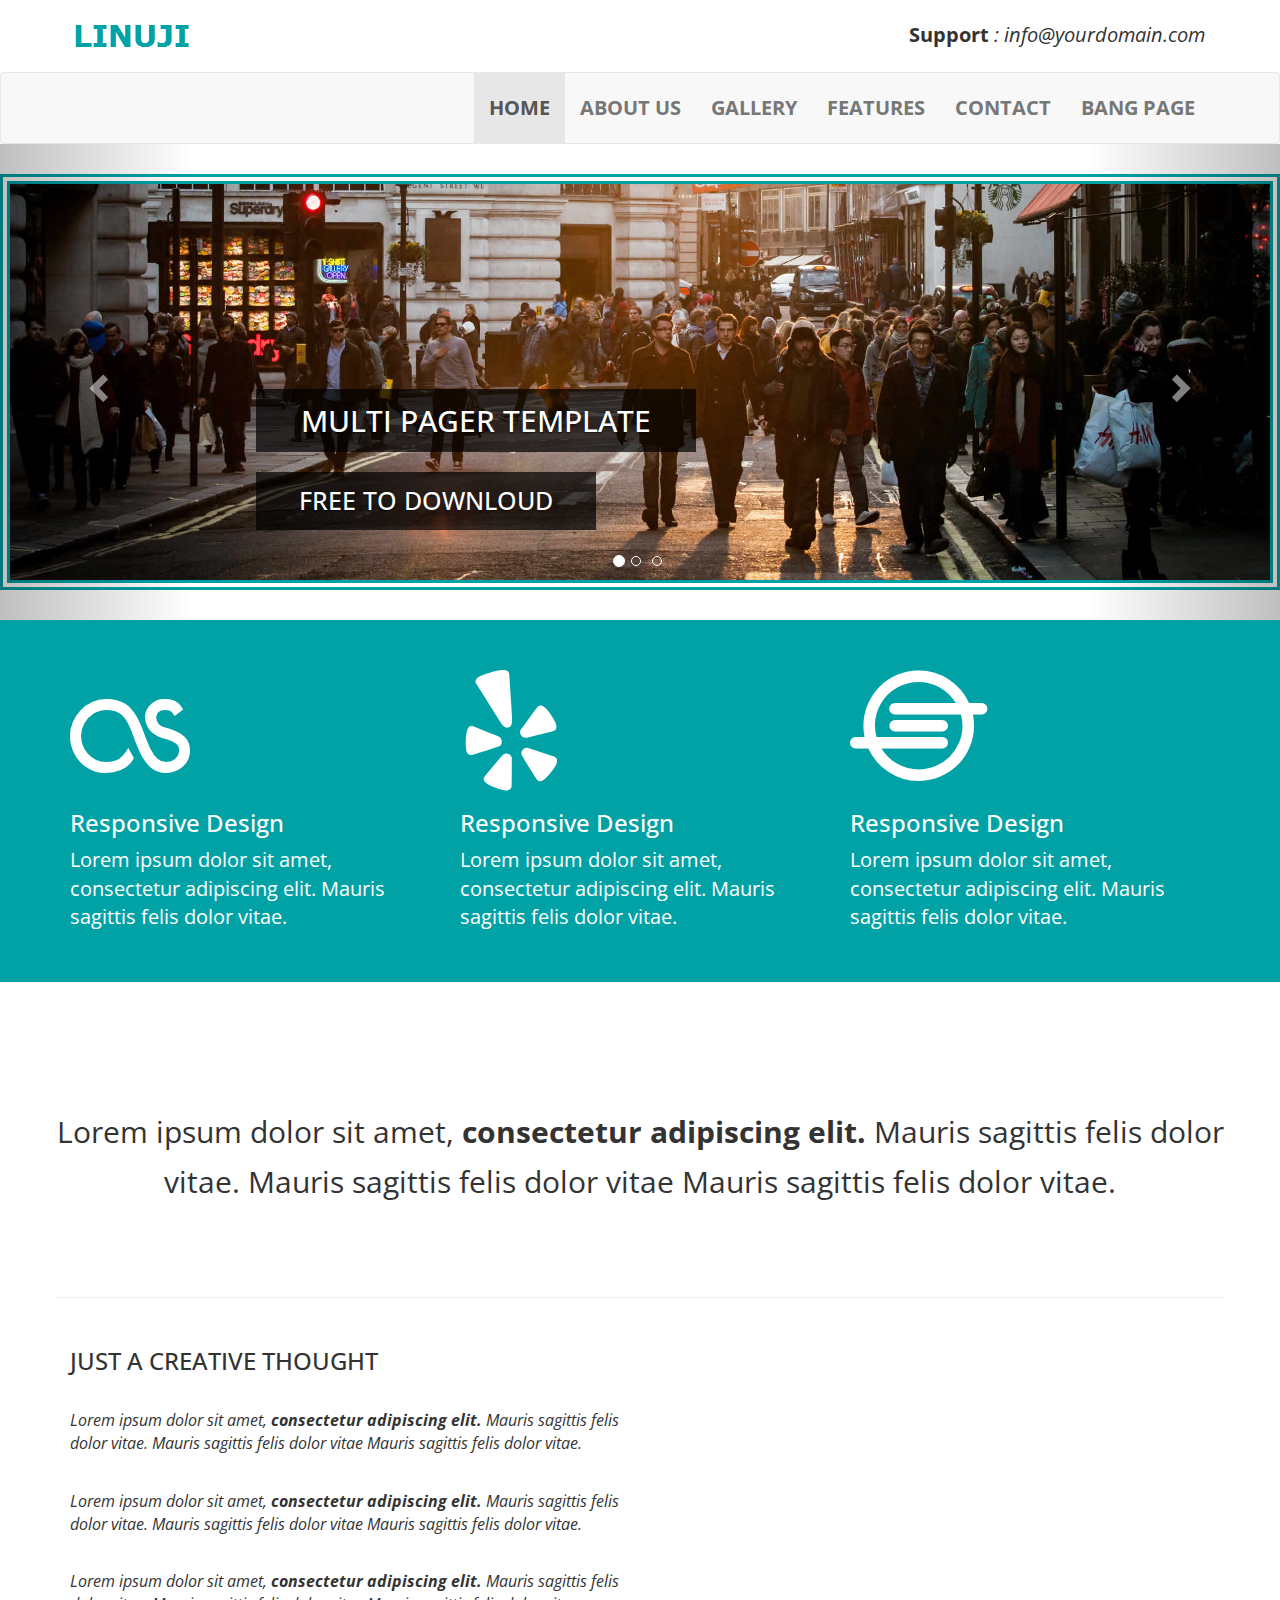
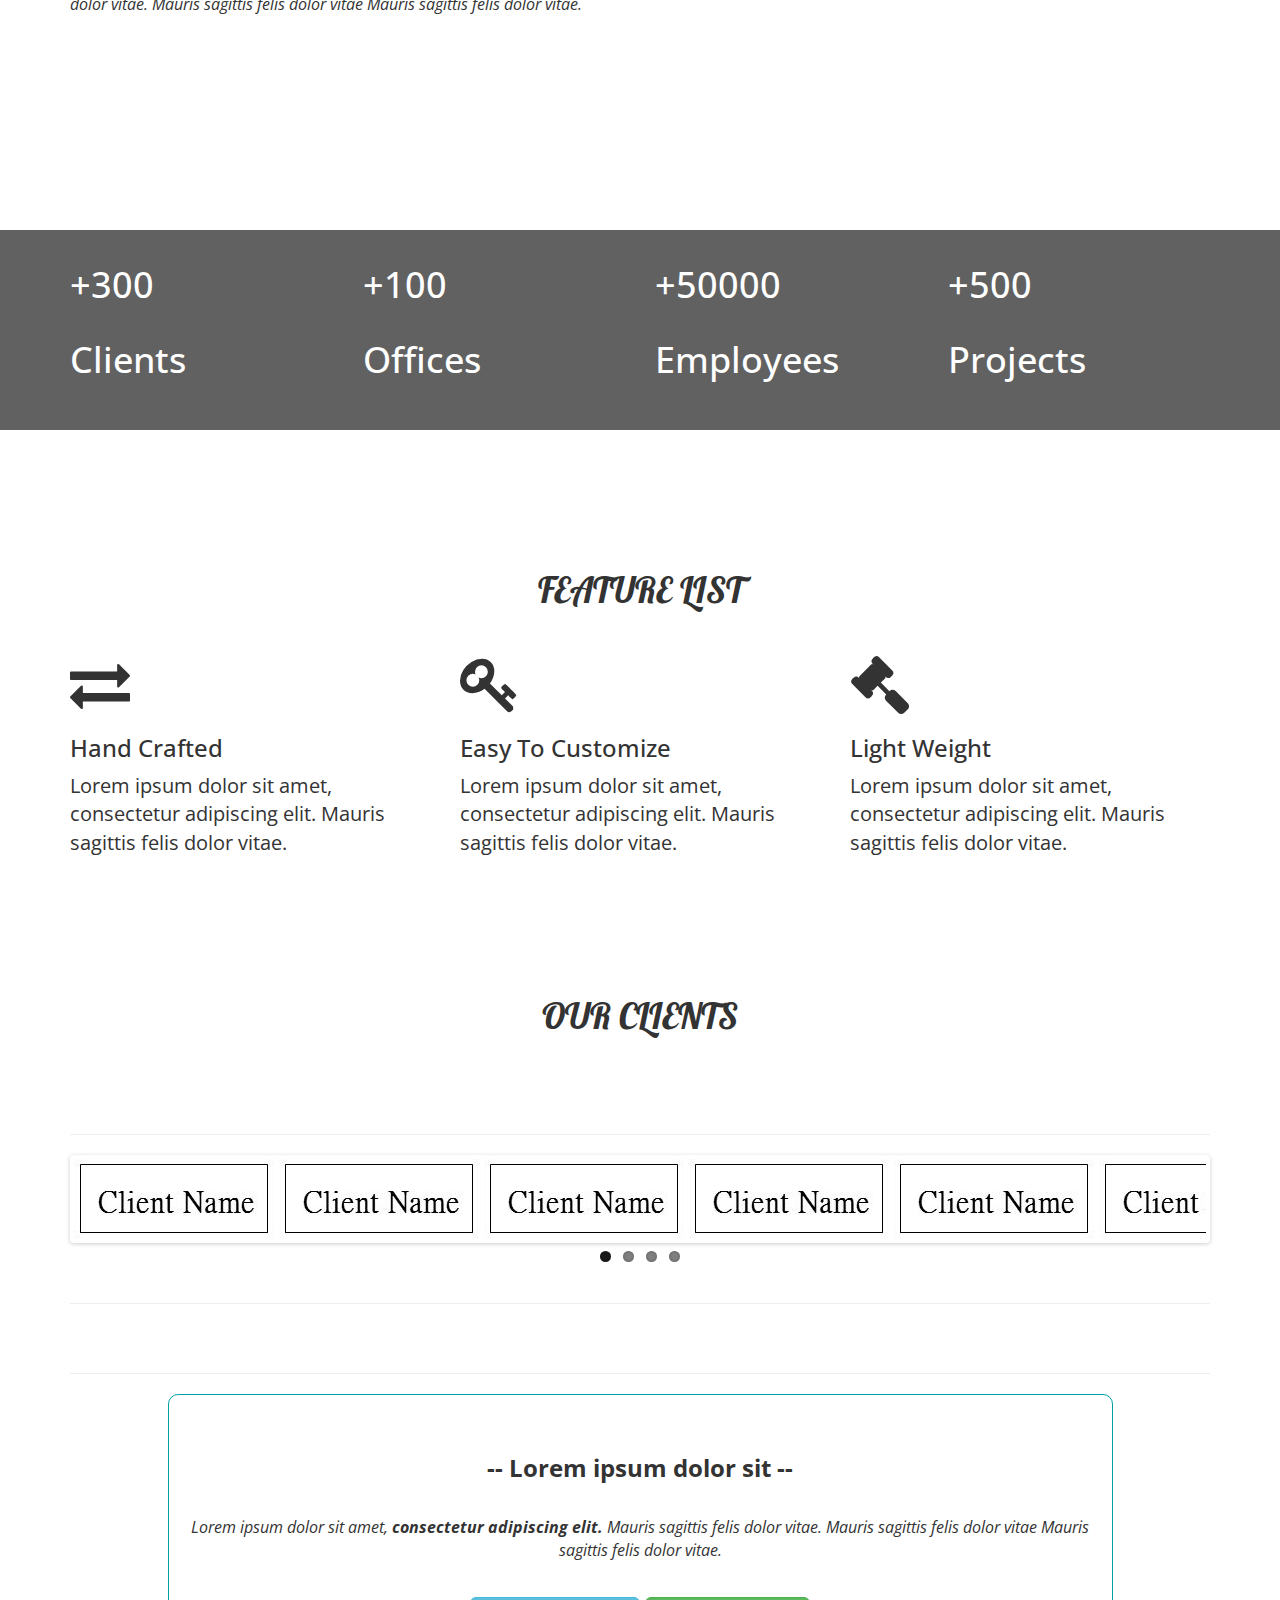
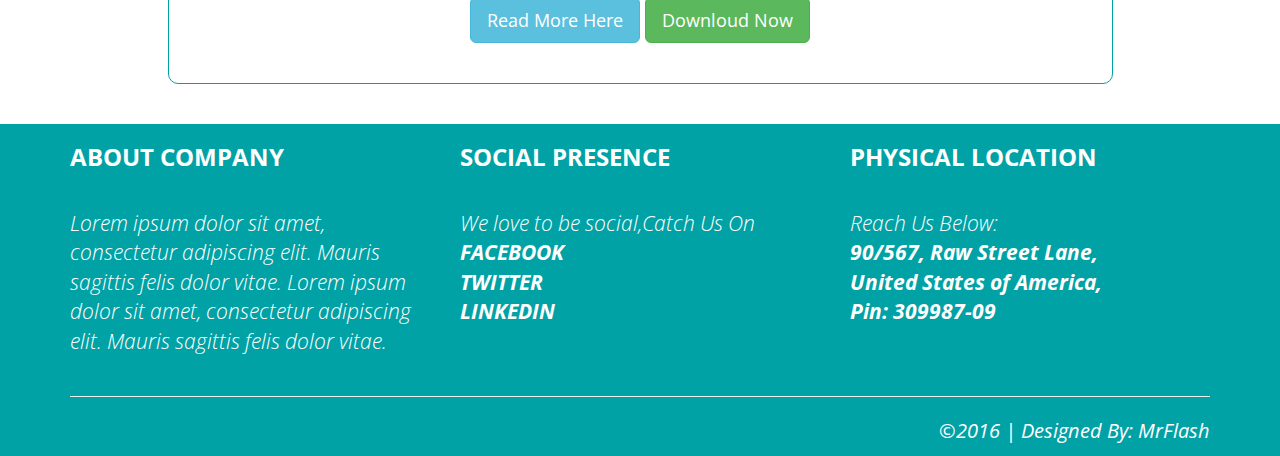
<file: index.html>
<!DOCTYPE html>
<html>
  <head>
    <meta charset="utf-8">
    <meta http-equiv="X-UA-Compatible" content="IE=edge">
    <meta name="viewport" content="width=device-width, initial-scale=1">
    <title>Template</title>

    <!-- Bootstrap -->
    <link href="css/reset.css" rel="stylesheet">
    <link href="css/bootstrap.min.css" rel="stylesheet">
    <link href="css/font-awesome.min.css" rel="stylesheet">
    <link href="css/hover-min.css" rel="stylesheet">
    <link href="css/animate.css" rel="stylesheet">
    <link href="css/flexslider.css" rel="stylesheet">
    <link href="css/style.css" rel="stylesheet">
    <link href="https://fonts.googleapis.com/css?family=Lobster|Open+Sans+Condensed:300" rel="stylesheet">
    <!-- HTML5 shim and Respond.js for IE8 support of HTML5 elements and media queries -->
    <!-- WARNING: Respond.js doesn't work if you view the page via file:// -->
    <!--[if lt IE 9]>
      <script src="https://oss.maxcdn.com/html5shiv/3.7.3/html5shiv.min.js"></script>
      <script src="https://oss.maxcdn.com/respond/1.4.2/respond.min.js"></script>
    <![endif]-->
  </head>
  <body>
      <!--start navbar-->
      <nav class="navbar">
          <div class="container">
            <!-- Brand and toggle get grouped for better mobile display -->
            <div class="navbar-header">
              <button type="button" class="navbar-toggle collapsed" data-toggle="collapse" data-target="#bs-example-navbar-collapse-1" aria-expanded="true">
                <span class="sr-only">Toggle navigation</span>
                <span class="icon-bar"></span>
                <span class="icon-bar"></span>
                <span class="icon-bar"></span>
              </button>
              <a href="index.html"><img  class="navbar-brand" src="img/logo.png" alt="brand"> </a>
            </div>
              <p class="navbar-right"><strong>Support</strong><em> : info@yourdomain.com</em></p>

          </div>
      </nav>
      <nav class="navbar navbar-default">
          <div class="container">            
              <!-- Collect the nav links, forms, and other content for toggling -->
              
            <div class="collapse navbar-collapse" id="bs-example-navbar-collapse-1">
              
              <ul class="nav navbar-nav navbar-right">
                <li class="active"><a href="index.html"><strong>home</strong></a></li>
                <li><a href="about.html"><strong>about us</strong></a></li>
                <li><a href="gallery.html"><strong>gallery</strong></a></li>
                <li><a href="features.html"><strong>features</strong></a></li>
                <li><a href="contact.html"><strong>contact</strong></a></li>
                  <li><a href="bang.html"><strong>bang page</strong></a></li>
              </ul>
            </div><!-- /.navbar-collapse -->
          </div>
        <!-- /.container-fluid -->
        </nav>
      <!--end navbar-->
      <!--start slider-->
        <div id="carousel-example-generic" class="carousel slide" data-ride="carousel">
          <!-- Indicators -->
          <ol class="carousel-indicators">
            <li data-target="#carousel-example-generic" data-slide-to="0" class="active"></li>
            <li data-target="#carousel-example-generic" data-slide-to="1"></li>
            <li data-target="#carousel-example-generic" data-slide-to="2"></li>
          </ol>

          <!-- Wrapper for slides -->
          <div class="carousel-inner" role="listbox">
            <div class="item active">
              <img src="img/1.jpg" alt="1">
              <div class="carousel-caption">
                <div class="slied-text">
                    <h1 class="first wow slideInLeft">multi pager template</h1>
                    <h2 class="sucned wow slideInRight">free to downloud</h2>
                  </div>
              </div>
            </div>
            <div class="item">
              <img src="img/2.jpg" alt="2">
              <div class="carousel-caption">
                <div class="slied-text">
                    <h1 class="first wow slideInLeft">multi pager template</h1>
                    <h2 class="sucned wow slideInRight">free to downloud</h2>
                  </div>
                </div>
            </div>
              <div class="item">
              <img src="img/3.jpg" alt="3">
              <div class="carousel-caption">
                <div class="slied-text">
                    <h1 class="first wow slideInLeft">multi pager template</h1>
                    <h2 class="sucned wow slideInRight">free to downloud</h2>
                  </div>
                  </div>
            </div>
            </div>

          <!-- Controls -->
          <a class="left carousel-control" href="#carousel-example-generic" role="button" data-slide="prev">
            <span class="glyphicon glyphicon-chevron-left" aria-hidden="true"></span>
            <span class="sr-only">Previous</span>
          </a>
          <a class="right carousel-control" href="#carousel-example-generic" role="button" data-slide="next">
            <span class="glyphicon glyphicon-chevron-right" aria-hidden="true"></span>
            <span class="sr-only">Next</span>
          </a>
        </div>
      <!--end slider-->
      <div class="clearfix"></div>
      <!--start fonts section-->
      <section class="fonts">
          <div class="container">
              <div class="row">
                <div class="col-md-4">
                    <div class="contant-text">
                        <i class="fa fa-lastfm fa-4x"></i>
                        <h3>Responsive Design</h3>
                        <p>Lorem ipsum dolor sit amet, consectetur adipiscing elit. Mauris sagittis felis dolor vitae.</p>
                    </div>
                  </div>
                  <div class="col-md-4">
                    <div class="contant-text">
                        <i class="fa fa-yelp fa-4x"></i>
                        <h3>Responsive Design</h3>
                        <p>Lorem ipsum dolor sit amet, consectetur adipiscing elit. Mauris sagittis felis dolor vitae.</p>
                    </div>
                  </div>
                  <div class="col-md-4">
                    <div class="contant-text">
                        <i class="fa fa-ioxhost fa-4x"></i>
                        <h3>Responsive Design</h3>
                        <p>Lorem ipsum dolor sit amet, consectetur adipiscing elit. Mauris sagittis felis dolor vitae.</p>
                    </div>
                  </div>
              </div>
          </div>
      </section>
      <!--end fonts section-->
      <div class="clearfix"></div>
      <section class="creative">
          <div class="container">
              <div class="row">
                <p class="head-cer text-center">
                    Lorem ipsum dolor sit amet, <strong>consectetur adipiscing elit.</strong> Mauris sagittis felis dolor vitae. Mauris sagittis felis dolor vitae Mauris sagittis felis dolor vitae.
                  </p><hr>
              </div>
              <div class="row">
                  <div class="col-md-6">
                      <h3 class="text">JUST A CREATIVE THOUGHT</h3>
                    <p class="text ">Lorem ipsum dolor sit amet, <strong>consectetur adipiscing elit.</strong> Mauris sagittis felis dolor vitae. Mauris sagittis felis dolor vitae Mauris sagittis felis dolor vitae.</p>
                    <p class="text">Lorem ipsum dolor sit amet, <strong>consectetur adipiscing elit.</strong> Mauris sagittis felis dolor vitae. Mauris sagittis felis dolor vitae Mauris sagittis felis dolor vitae.</p>
                    <p class="text">Lorem ipsum dolor sit amet, <strong>consectetur adipiscing elit.</strong> Mauris sagittis felis dolor vitae. Mauris sagittis felis dolor vitae Mauris sagittis felis dolor vitae.</p>
                  </div>
                  <div class="col-md-6">
                      <div class="matata">
                          <iframe src="https://www.youtube.com/embed/WF1DhptgarQ" frameborder="0" allowfullscreen></iframe>
                      </div>
                  </div>
              </div>
          </div>
      </section>
      <div class="clearfix"></div>
      <section class="achev-c">
          <div class=" achev">
              <div class="container">
              <div class="row">
                  <div class="col-md-3">
                      <h1>+300</h1>
                      <h1>Clients</h1>
                  </div>
                  <div class="col-md-3">
                      <h1>+100</h1>
                      <h1>Offices</h1>
                  </div>
                  <div class="col-md-3">
                      <h1>+50000</h1>
                      <h1>Employees</h1>
                  </div>
                  <div class="col-md-3">
                      <h1>+500</h1>
                      <h1>Projects</h1>
                  </div>
              </div>
          </div>
          </div>    
      </section>
      <div class="clearfix"></div>
      <section class="list">
          <div class="container">
              <div class="row">
                  <div class="head-lt text-center">Feature List</div>
              </div>
              <div class="row">
                <div class="col-md-4">
                    <div class="contant-text">
                        <i class="fa fa-exchange fa-3x"></i>
                        <h3>Hand Crafted</h3>
                        <p>Lorem ipsum dolor sit amet, consectetur adipiscing elit. Mauris sagittis felis dolor vitae.</p>
                    </div>
                  </div>
                  <div class="col-md-4">
                    <div class="contant-text">
                        <i class="fa fa-key fa-3x"></i>
                    <h3>Easy To Customize</h3>
                        <p>Lorem ipsum dolor sit amet, consectetur adipiscing elit. Mauris sagittis felis dolor vitae.</p>
                    </div>
                  </div>
                  <div class="col-md-4">
                    <div class="contant-text">
                        <i class="fa fa-legal fa-3x"></i>
                        <h3>Light Weight</h3>
                        <p>Lorem ipsum dolor sit amet, consectetur adipiscing elit. Mauris sagittis felis dolor vitae.</p>
                    </div>
                  </div>
              </div>
          </div>
      </section>
      <div class="clearfix"></div>
     <!--CLIENT SECTION START-->
      <div class="container " >
         <div class="row ">
            <div class="col-lg-12 col-md-12 col-sm-12 col-xs-12">
                <h1 class="head-lt text-center">Our Clients </h1>
                <br />
                </div>
            </div>
             <div class="row ">
            <div class="col-lg-12 col-md-12 col-sm-12 col-xs-12">
                <hr />
                 <div class="flexslider carousel">
                  <ul class="slides">
                    <li>
                        <img src="img/client.jpg" />
                        </li>
                         <li>
                        <img src="img/client.jpg" />
                        </li>
                       <li>
                        <img src="img/client.jpg" />
                        </li>
                       <li>
                        <img src="img/client.jpg" />
                        </li>
                    <li>
                        <img src="img/client.jpg" />
                    </li>
                     <li>
                        <img src="img/client.jpg" />
                    </li>
                   <li>
                        <img src="img/client.jpg" />
                    </li>
                   <li>
                        <img src="img/client.jpg" />
                    </li>
                      <li>
                        <img src="img/client.jpg" />
                    </li>
                     <li>
                        <img src="img/client.jpg" />
                    </li>
                   <li>
                        <img src="img/client.jpg" />
                    </li>
                   <li>
                        <img src="img/client.jpg" />
                    </li>
                  <li>
                        <img src="img/client.jpg" />
                    </li>
                     <li>
                        <img src="img/client.jpg" />
                    </li>
                   <li>
                        <img src="img/client.jpg" />
                    </li>
                   <li>
                        <img src="img/client.jpg" />
                    </li>
                  <li>
                        <img src="img/client.jpg" />
                    </li>
                     <li>
                        <img src="img/client.jpg" />
                    </li>
                   <li>
                        <img src="img/client.jpg" />
                    </li>
                   <li>
                        <img src="img/client.jpg" />
                    </li>
                     </ul>
                </div>
                <hr/>
                <br/>
                 </div>
            </div>
          <hr/>
         </div>
 <!--CLIENT SECTION END-->
          <!--start text-box-->
      <section>
          <div class="container">
              <div class="row">
                  <div class="col-lg-10 col-md-10 col-sm-10 col-lg-offset-1 col-md-offset-1 col-sm-offset-1 col-xs-12">
                      <div class="text-center text-box">
                          <h3><strong>-- Lorem ipsum dolor sit --</strong></h3>
                           <p class="text ">Lorem ipsum dolor sit amet, <strong>consectetur adipiscing elit.</strong> Mauris sagittis felis dolor vitae. Mauris sagittis felis dolor vitae Mauris sagittis felis dolor vitae.</p>
                            <a href="#" class="btn btn-info btn-lg">Read More Here</a>
                            <a href="#" class="btn btn-success btn-lg">Downloud Now</a>
                      </div>
                  </div>
              </div>
          </div>
      </section>
     <!--end text-box-->
      <!--start footer-->
      <footer>          
          <div class="container">
              <div class="row">
                  <div class="col-md-4">
                      <h3><strong>ABOUT COMPANY</strong></h3><br>
                      <p class="lead"><em>Lorem ipsum dolor sit amet, consectetur adipiscing elit. Mauris sagittis felis dolor vitae. Lorem ipsum dolor sit amet, consectetur adipiscing elit. Mauris sagittis felis dolor vitae.</em></p>
                  </div>
                  <div class="col-md-4">
                      <h3><strong>SOCIAL PRESENCE</strong></h3><br>
                      <p class="lead"><em>We love to be social,Catch Us On</em><br>
                      <em><strong><a href="#">FACEBOOK</a></strong></em><br>
                      <em><strong><a href="#">TWITTER</a></strong></em><br>
                      <em><strong><a href="#">LINKEDIN</a></strong></em></p>
                      
                  </div>
                  <div class="col-md-4">
                      <h3><strong>PHYSICAL LOCATION</strong></h3><br>
                      <p class="lead"><em>Reach Us Below: </em><br>
                          <em><strong>90/567, Raw Street Lane,</strong></em><br>
                          <em><strong>United States of America,</strong></em><br>
                          <em><strong>Pin: 309987-09</strong></em></p>
                                        
                  </div>
              </div>
              <hr>
              <p class="end"><em>©2016 | Designed By: MrFlash</em></p>
          </div>
      </footer>
      <!--end footer-->
    <script src="js/jquery-3.2.1.min.js"></script>
    <script type="text/javascript" src="http://arrow.scrolltotop.com/arrow92.js"></script>
    <script src="js/bootstrap.min.js"></script>
    <script src="js/wow.min.js"></script>
    <script>new WOW().init();</script>    
    <script src="js/jquery.flexslider.js"></script>
    <script src="js/main.js"></script>
  </body>
</html>
</file>
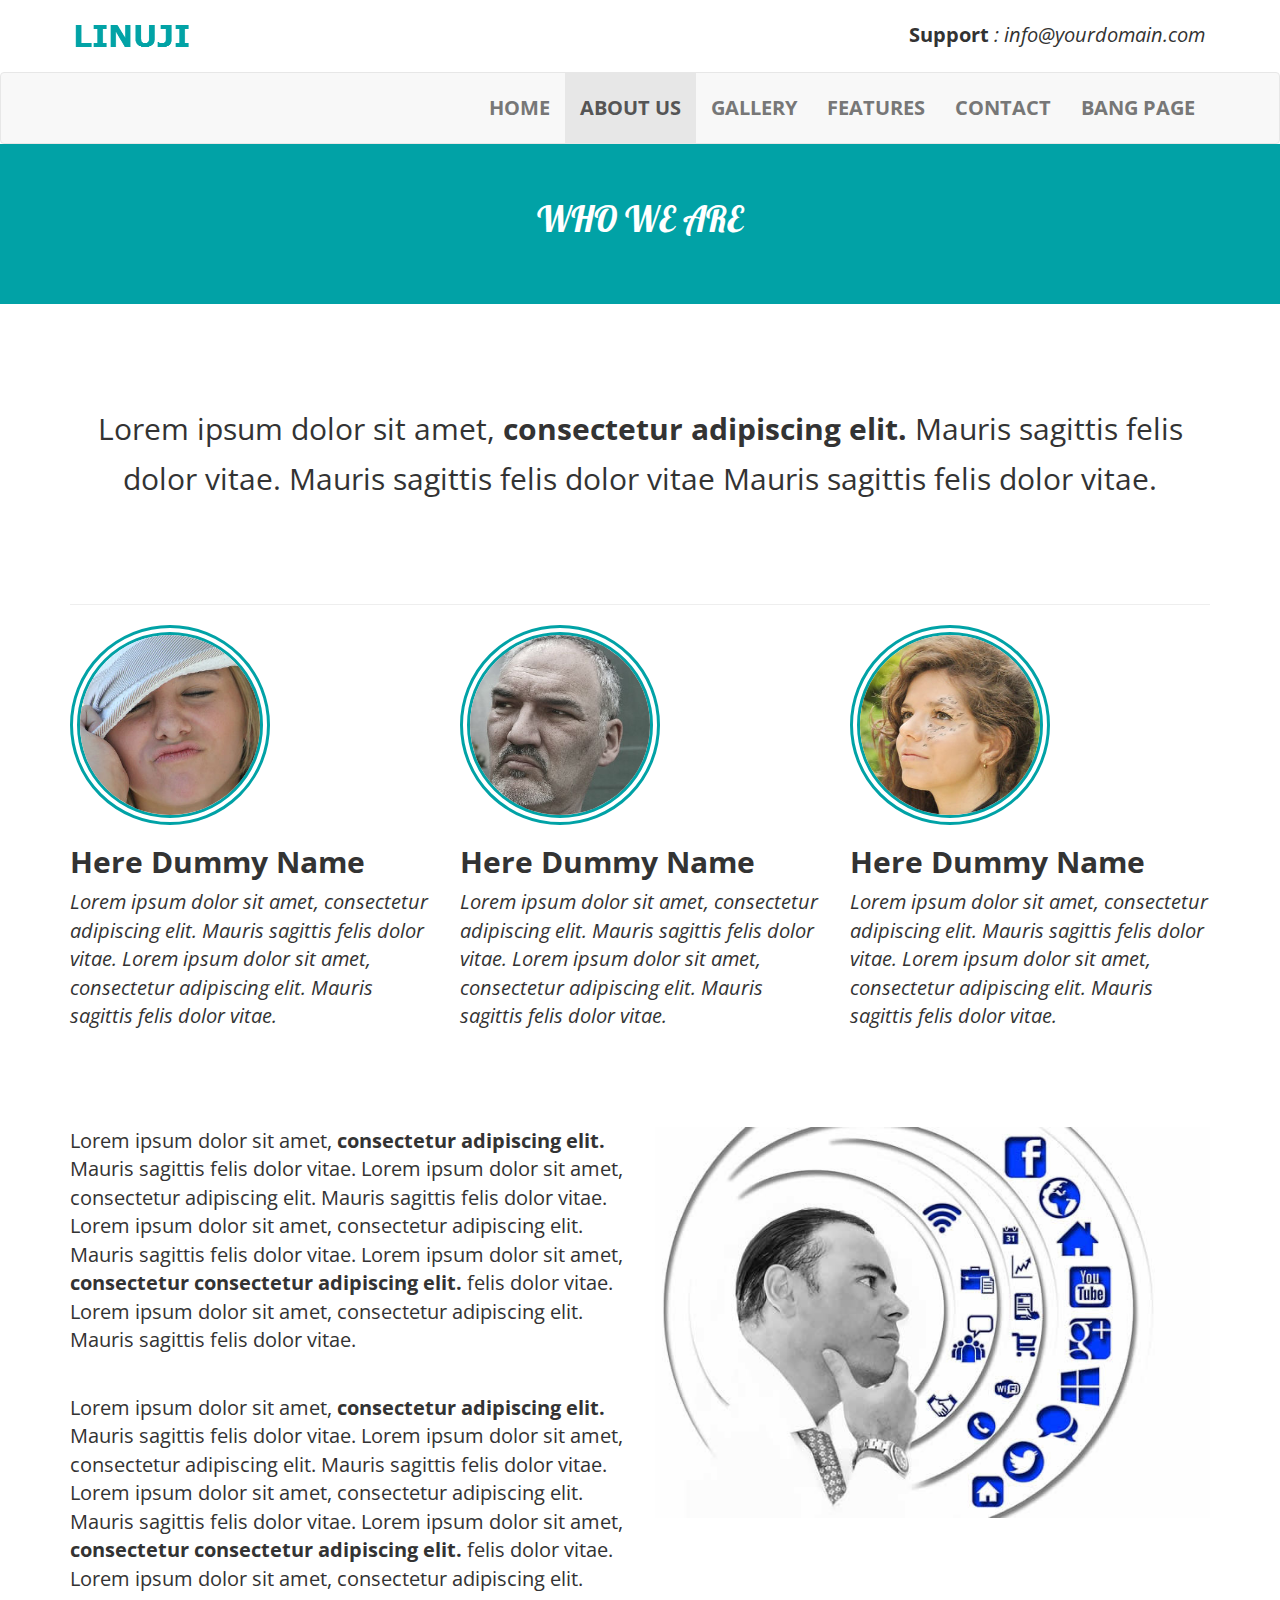
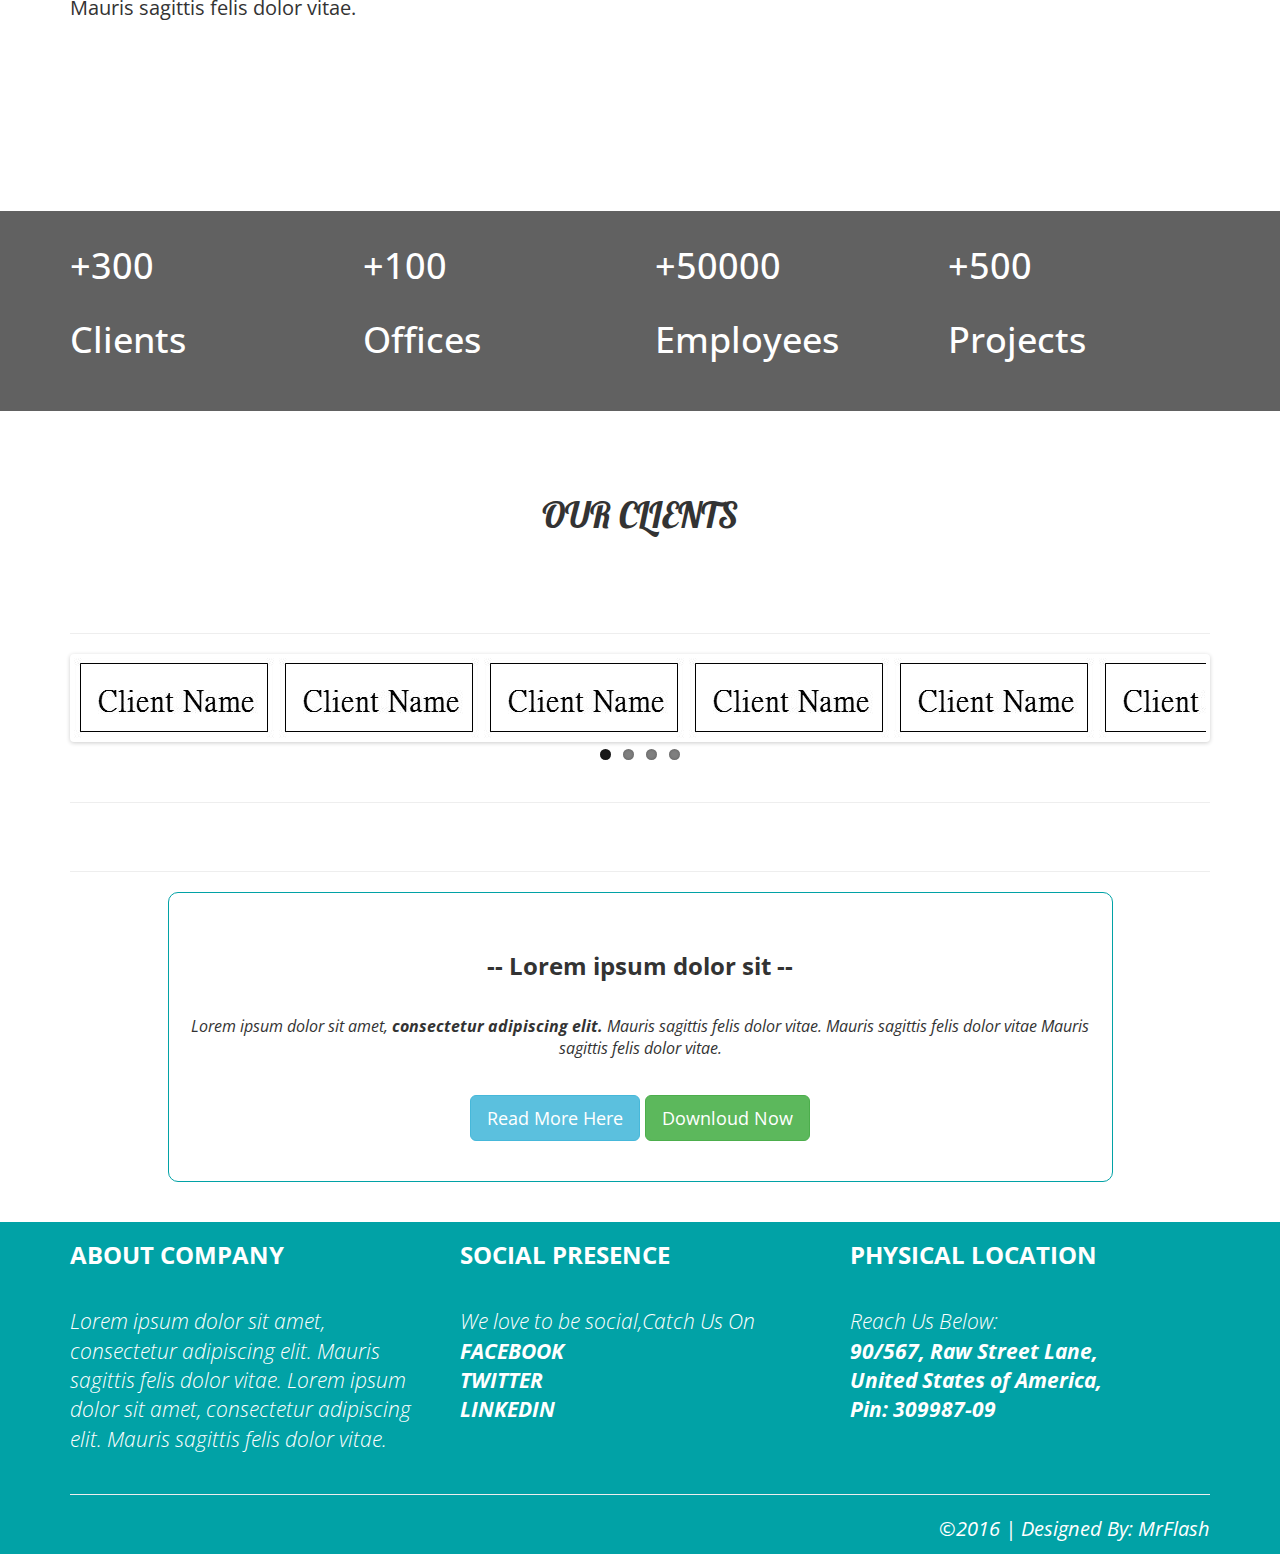
<file: about.html>
<!DOCTYPE html>
<html>
  <head>
    <meta charset="utf-8">
    <meta http-equiv="X-UA-Compatible" content="IE=edge">
    <meta name="viewport" content="width=device-width, initial-scale=1">
    <title>Template</title>

    <!-- Bootstrap -->
    <link href="css/reset.css" rel="stylesheet">
    <link href="css/bootstrap.min.css" rel="stylesheet">
    <link href="css/font-awesome.min.css" rel="stylesheet">
    <link href="css/hover-min.css" rel="stylesheet">
    <link href="css/animate.css" rel="stylesheet">
    <link href="css/flexslider.css" rel="stylesheet">
    <link href="css/style.css" rel="stylesheet">
    <link href="https://fonts.googleapis.com/css?family=Lobster|Open+Sans+Condensed:300" rel="stylesheet">
    <!-- HTML5 shim and Respond.js for IE8 support of HTML5 elements and media queries -->
    <!-- WARNING: Respond.js doesn't work if you view the page via file:// -->
    <!--[if lt IE 9]>
      <script src="https://oss.maxcdn.com/html5shiv/3.7.3/html5shiv.min.js"></script>
      <script src="https://oss.maxcdn.com/respond/1.4.2/respond.min.js"></script>
    <![endif]-->
  </head>
  <body>
      <!--start navbar-->
      <nav class="navbar">
          <div class="container">
            <!-- Brand and toggle get grouped for better mobile display -->
            <div class="navbar-header">
              <button type="button" class="navbar-toggle collapsed" data-toggle="collapse" data-target="#bs-example-navbar-collapse-1" aria-expanded="true">
                <span class="sr-only">Toggle navigation</span>
                <span class="icon-bar"></span>
                <span class="icon-bar"></span>
                <span class="icon-bar"></span>
              </button>
              <a href="index.html"><img  class="navbar-brand" src="img/logo.png" alt="brand"> </a>
            </div>
              <p class="navbar-right"><strong>Support</strong><em> : info@yourdomain.com</em></p>

          </div>
      </nav>
      <nav class="navbar navbar-default">
          <div class="container">            
              <!-- Collect the nav links, forms, and other content for toggling -->
              
            <div class="collapse navbar-collapse" id="bs-example-navbar-collapse-1">
              
              <ul class="nav navbar-nav navbar-right">
                <li><a href="index.html"><strong>home</strong></a></li>
                <li class="active"><a href="about.html"><strong>about us</strong></a></li>
                <li><a href="gallery.html"><strong>gallery</strong></a></li>
                <li><a href="features.html"><strong>features</strong></a></li>
                <li><a href="contact.html"><strong>contact</strong></a></li>
                  <li><a href="bang.html"><strong>bang page</strong></a></li>
              </ul>
            </div><!-- /.navbar-collapse -->
          </div>
        <!-- /.container-fluid -->
        </nav>
      <!--end navbar-->
      <!--start about section-->
      <section class="about">
      <!--start head section-->
          <div class="head text-center"><p>who we are</p></div>
          <div class="container">
              <div class="row">
                  <div class="col-md-12">
                      <p class="head-cer text-center">
                    Lorem ipsum dolor sit amet, <strong>consectetur adipiscing elit.</strong> Mauris sagittis felis dolor vitae. Mauris sagittis felis dolor vitae Mauris sagittis felis dolor vitae.
                  </p><hr>
                  </div>
              </div>
              <div class="row">
                  <div class="col-md-4">
                      <div class="img-circle img-team">
                          <img class="img-circle" src="img/t1.jpg" alt="t1">
                          <h2><strong>Here Dummy Name</strong></h2>
                          <p><em>Lorem ipsum dolor sit amet, consectetur adipiscing elit. Mauris sagittis felis dolor vitae. Lorem ipsum dolor sit amet, consectetur adipiscing elit. Mauris sagittis felis dolor vitae.</em></p>
                      </div>
                  </div>
                  <div class="col-md-4">
                      <div class="img-team">
                          <img class="img-circle" src="img/t2.jpg" alt="t1">
                          <h2><strong>Here Dummy Name</strong></h2>
                          <p><em>Lorem ipsum dolor sit amet, consectetur adipiscing elit. Mauris sagittis felis dolor vitae. Lorem ipsum dolor sit amet, consectetur adipiscing elit. Mauris sagittis felis dolor vitae.</em></p>
                      </div>
                  </div>
                  <div class="col-md-4">
                      <div class="img-team">
                          <img class="img-circle" src="img/t3.jpg" alt="t1">
                          <h2><strong>Here Dummy Name</strong></h2>
                          <p><em>Lorem ipsum dolor sit amet, consectetur adipiscing elit. Mauris sagittis felis dolor vitae. Lorem ipsum dolor sit amet, consectetur adipiscing elit. Mauris sagittis felis dolor vitae.</em></p>
                      </div>
                  </div>
              </div>
              <br><br><br>
              <div class="row">
                  <div class="col-md-6">
                      <p>Lorem ipsum dolor sit amet, <strong>consectetur adipiscing elit.</strong> Mauris sagittis felis dolor vitae. Lorem ipsum dolor sit amet, consectetur adipiscing elit. Mauris sagittis felis dolor vitae. Lorem ipsum dolor sit amet, consectetur adipiscing elit. Mauris sagittis felis dolor vitae. Lorem ipsum dolor sit amet, <strong>consectetur consectetur adipiscing elit.</strong> felis dolor vitae. Lorem ipsum dolor sit amet, consectetur adipiscing elit. Mauris sagittis felis dolor vitae.</p><br>
                      <p>Lorem ipsum dolor sit amet, <strong>consectetur adipiscing elit.</strong> Mauris sagittis felis dolor vitae. Lorem ipsum dolor sit amet, consectetur adipiscing elit. Mauris sagittis felis dolor vitae. Lorem ipsum dolor sit amet, consectetur adipiscing elit. Mauris sagittis felis dolor vitae. Lorem ipsum dolor sit amet, <strong>consectetur consectetur adipiscing elit.</strong> felis dolor vitae. Lorem ipsum dolor sit amet, consectetur adipiscing elit. Mauris sagittis felis dolor vitae.</p><br>
                  </div>
                  <div class="col-md-6">
                      <img class="img-responsive" src="img/side.jpg" alt="side">
                  </div>
              </div>
          </div>
      </section>
      <!--end about section-->
      <div class="clearfix"></div>
      <!--start achevments-->
      <div class="clearfix"></div>
      <section class="achev-c">
          <div class=" achev">
              <div class="container">
              <div class="row">
                  <div class="col-md-3">
                      <h1>+300</h1>
                      <h1>Clients</h1>
                  </div>
                  <div class="col-md-3">
                      <h1>+100</h1>
                      <h1>Offices</h1>
                  </div>
                  <div class="col-md-3">
                      <h1>+50000</h1>
                      <h1>Employees</h1>
                  </div>
                  <div class="col-md-3">
                      <h1>+500</h1>
                      <h1>Projects</h1>
                  </div>
              </div>
          </div>
          </div>    
      </section>
        <!--end achevments-->
       <!--end achevments-->
      <div class="clearfix"></div>
      
     <!--CLIENT SECTION START-->
      <div class="container " >
         <div class="row ">
            <div class="col-lg-12 col-md-12 col-sm-12 col-xs-12">
                <h1 class="head-lt text-center">Our Clients </h1>
                <br />
                </div>
            </div>
             <div class="row ">
            <div class="col-lg-12 col-md-12 col-sm-12 col-xs-12">
                <hr />
                 <div class="flexslider carousel">
                  <ul class="slides">
                    <li>
                        <img src="img/client.jpg" />
                        </li>
                         <li>
                        <img src="img/client.jpg" />
                        </li>
                       <li>
                        <img src="img/client.jpg" />
                        </li>
                       <li>
                        <img src="img/client.jpg" />
                        </li>
                    <li>
                        <img src="img/client.jpg" />
                    </li>
                     <li>
                        <img src="img/client.jpg" />
                    </li>
                   <li>
                        <img src="img/client.jpg" />
                    </li>
                   <li>
                        <img src="img/client.jpg" />
                    </li>
                      <li>
                        <img src="img/client.jpg" />
                    </li>
                     <li>
                        <img src="img/client.jpg" />
                    </li>
                   <li>
                        <img src="img/client.jpg" />
                    </li>
                   <li>
                        <img src="img/client.jpg" />
                    </li>
                  <li>
                        <img src="img/client.jpg" />
                    </li>
                     <li>
                        <img src="img/client.jpg" />
                    </li>
                   <li>
                        <img src="img/client.jpg" />
                    </li>
                   <li>
                        <img src="img/client.jpg" />
                    </li>
                  <li>
                        <img src="img/client.jpg" />
                    </li>
                     <li>
                        <img src="img/client.jpg" />
                    </li>
                   <li>
                        <img src="img/client.jpg" />
                    </li>
                   <li>
                        <img src="img/client.jpg" />
                    </li>
                     </ul>
                </div>
                <hr/>
                <br/>
                 </div>
            </div>
          <hr/>
         </div>
            <!--CLIENT SECTION END-->
          <!--start text-box-->
      <section>
          <div class="container">
              <div class="row">
                  <div class="col-lg-10 col-md-10 col-sm-10 col-lg-offset-1 col-md-offset-1 col-sm-offset-1 col-xs-12">
                      <div class="text-center text-box">
                          <h3><strong>-- Lorem ipsum dolor sit --</strong></h3>
                           <p class="text ">Lorem ipsum dolor sit amet, <strong>consectetur adipiscing elit.</strong> Mauris sagittis felis dolor vitae. Mauris sagittis felis dolor vitae Mauris sagittis felis dolor vitae.</p>
                            <a href="#" class="btn btn-info btn-lg">Read More Here</a>
                            <a href="#" class="btn btn-success btn-lg">Downloud Now</a>
                      </div>
                  </div>
              </div>
          </div>
      </section>
     <!--end text-box-->
      <!--start footer-->
      <footer>          
          <div class="container">
              <div class="row">
                  <div class="col-md-4">
                      <h3><strong>ABOUT COMPANY</strong></h3><br>
                      <p class="lead"><em>Lorem ipsum dolor sit amet, consectetur adipiscing elit. Mauris sagittis felis dolor vitae. Lorem ipsum dolor sit amet, consectetur adipiscing elit. Mauris sagittis felis dolor vitae.</em></p>
                  </div>
                  <div class="col-md-4">
                      <h3><strong>SOCIAL PRESENCE</strong></h3><br>
                      <p class="lead"><em>We love to be social,Catch Us On</em><br>
                      <em><strong><a href="#">FACEBOOK</a></strong></em><br>
                      <em><strong><a href="#">TWITTER</a></strong></em><br>
                      <em><strong><a href="#">LINKEDIN</a></strong></em></p>
                      
                  </div>
                  <div class="col-md-4">
                      <h3><strong>PHYSICAL LOCATION</strong></h3><br>
                      <p class="lead"><em>Reach Us Below: </em><br>
                          <em><strong>90/567, Raw Street Lane,</strong></em><br>
                          <em><strong>United States of America,</strong></em><br>
                          <em><strong>Pin: 309987-09</strong></em></p>
                                        
                  </div>
              </div>
              <hr>
              <p class="end"><em>©2016 | Designed By: MrFlash</em></p>
          </div>
      </footer>
      <!--end footer-->
    <script src="js/jquery-3.2.1.min.js"></script>
    <script type="text/javascript" src="http://arrow.scrolltotop.com/arrow92.js"></script>
    <script src="js/bootstrap.min.js"></script>
    <script src="js/wow.min.js"></script>
    <script>new WOW().init();</script>    
    <script src="js/jquery.flexslider.js"></script>
    <script src="js/main.js"></script>
  </body>
</html>
</file>
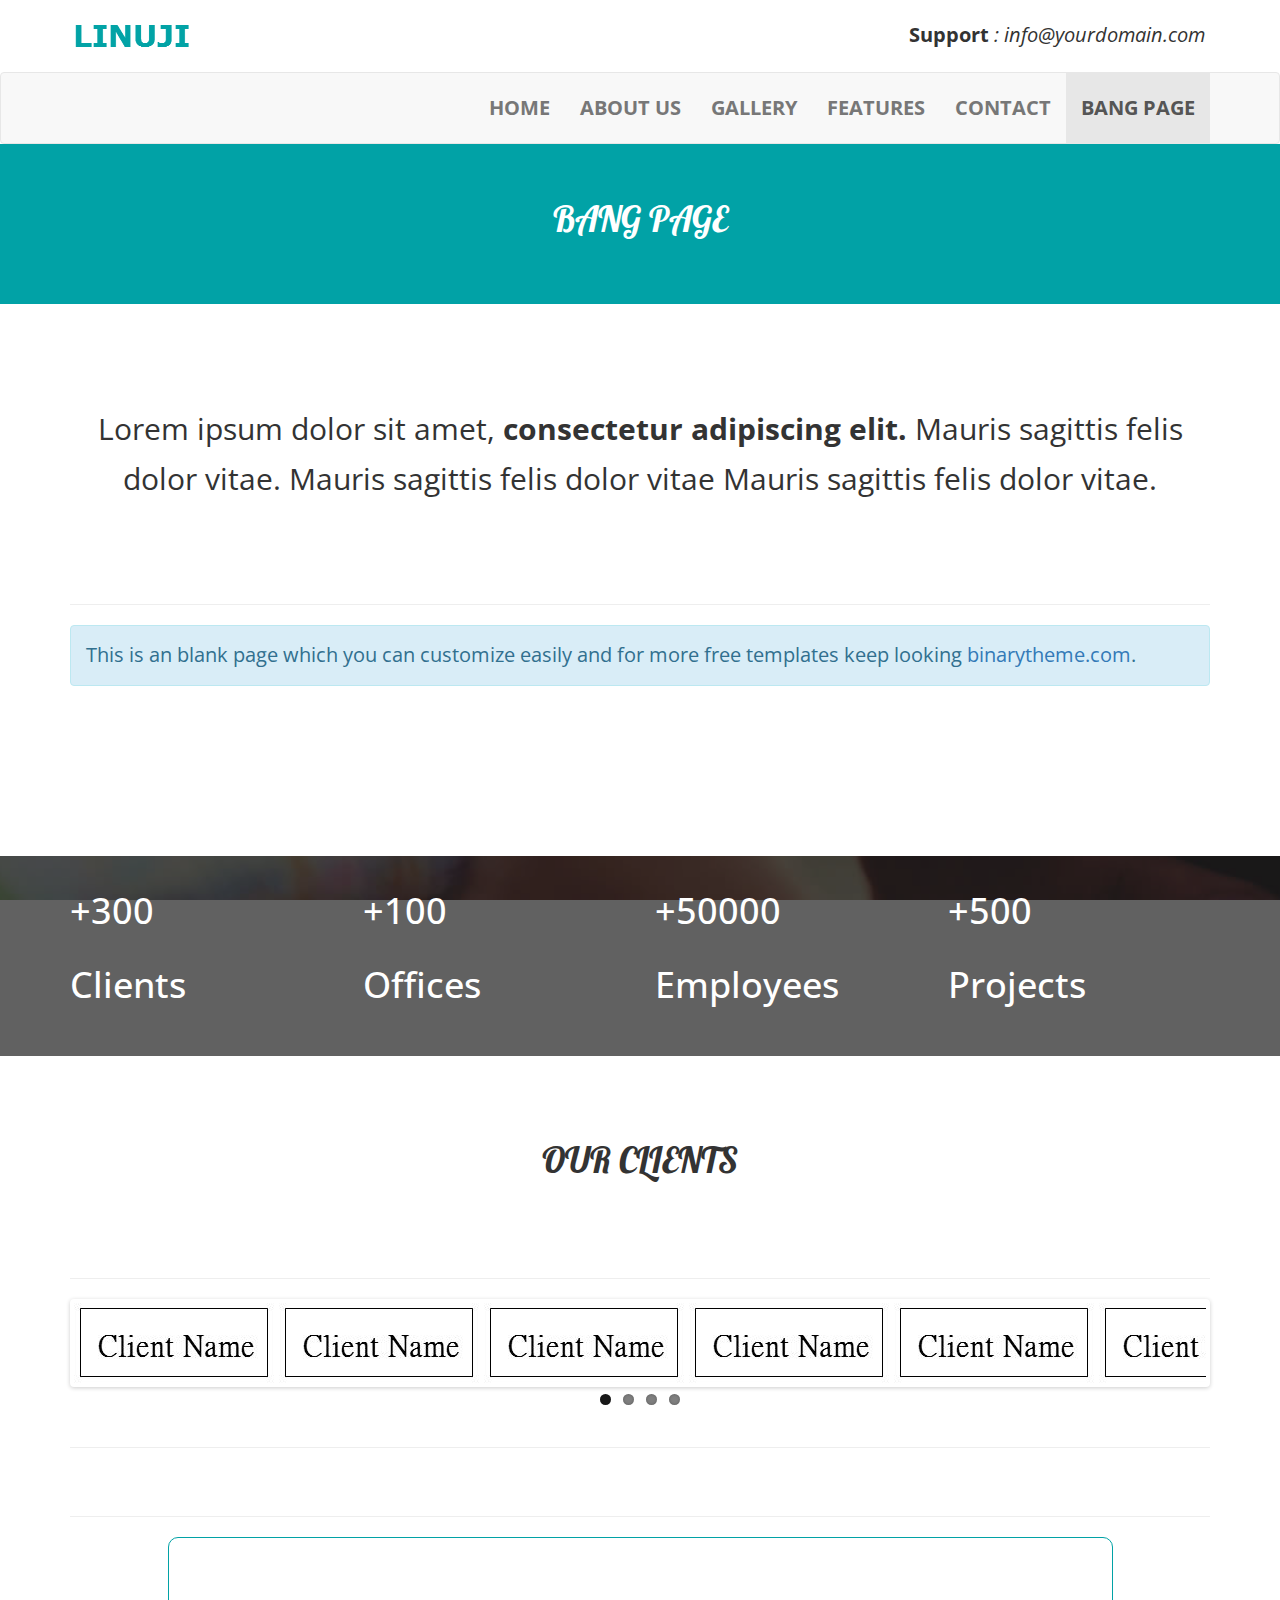
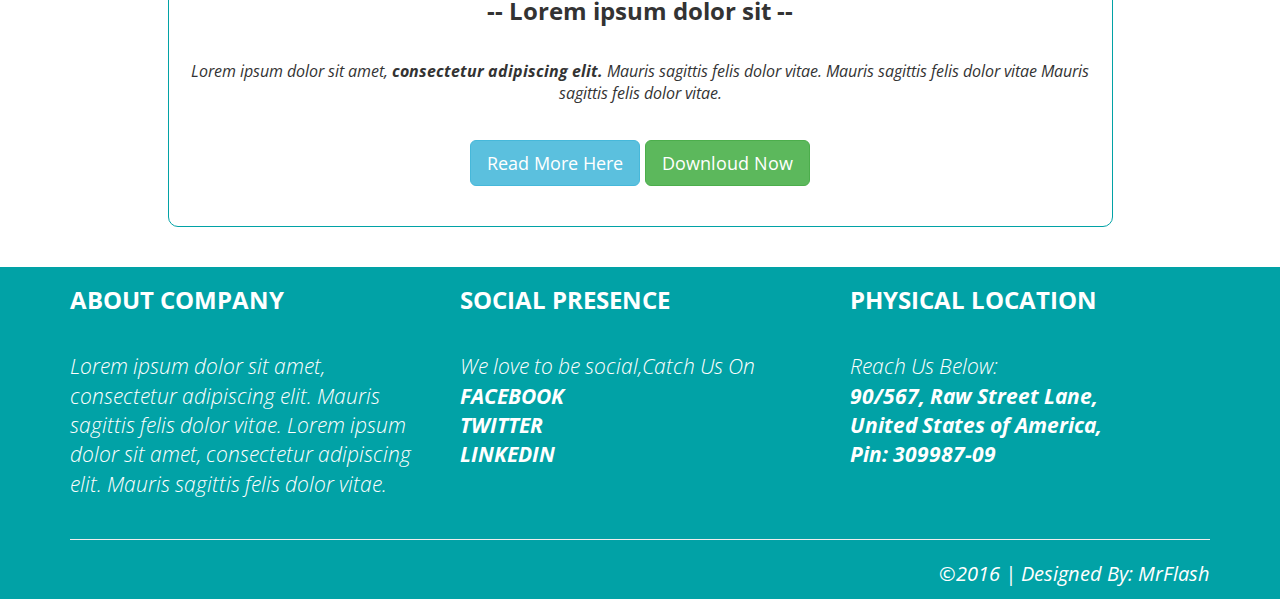
<file: bang.html>
<!DOCTYPE html>
<html>
  <head>
    <meta charset="utf-8">
    <meta http-equiv="X-UA-Compatible" content="IE=edge">
    <meta name="viewport" content="width=device-width, initial-scale=1">
    <title>Template</title>

    <!-- Bootstrap -->
    <link href="css/reset.css" rel="stylesheet">
    <link href="css/bootstrap.min.css" rel="stylesheet">
    <link href="css/font-awesome.min.css" rel="stylesheet">
    <link href="css/hover-min.css" rel="stylesheet">
    <link href="css/animate.css" rel="stylesheet">
    <link href="css/flexslider.css" rel="stylesheet">
    <link href="css/style.css" rel="stylesheet">
    <link href="https://fonts.googleapis.com/css?family=Lobster|Open+Sans+Condensed:300" rel="stylesheet">
    <!-- HTML5 shim and Respond.js for IE8 support of HTML5 elements and media queries -->
    <!-- WARNING: Respond.js doesn't work if you view the page via file:// -->
    <!--[if lt IE 9]>
      <script src="https://oss.maxcdn.com/html5shiv/3.7.3/html5shiv.min.js"></script>
      <script src="https://oss.maxcdn.com/respond/1.4.2/respond.min.js"></script>
    <![endif]-->
  </head>
  <body>
      <!--start navbar-->
      <nav class="navbar">
          <div class="container">
            <!-- Brand and toggle get grouped for better mobile display -->
            <div class="navbar-header">
              <button type="button" class="navbar-toggle collapsed" data-toggle="collapse" data-target="#bs-example-navbar-collapse-1" aria-expanded="true">
                <span class="sr-only">Toggle navigation</span>
                <span class="icon-bar"></span>
                <span class="icon-bar"></span>
                <span class="icon-bar"></span>
              </button>
              <a href="index.html"><img  class="navbar-brand" src="img/logo.png" alt="brand"> </a>
            </div>
              <p class="navbar-right"><strong>Support</strong><em> : info@yourdomain.com</em></p>

          </div>
      </nav>
      <nav class="navbar navbar-default">
          <div class="container">            
              <!-- Collect the nav links, forms, and other content for toggling -->
              
            <div class="collapse navbar-collapse" id="bs-example-navbar-collapse-1">
              
              <ul class="nav navbar-nav navbar-right">
                <li><a href="index.html"><strong>home</strong></a></li>
                <li><a href="about.html"><strong>about us</strong></a></li>
                <li><a href="gallery.html"><strong>gallery</strong></a></li>
                <li><a href="features.html"><strong>features</strong></a></li>
                <li><a href="contact.html"><strong>contact</strong></a></li>
                  <li class="active"><a href="bang.html"><strong>bang page</strong></a></li>
              </ul>
            </div><!-- /.navbar-collapse -->
          </div>
        <!-- /.container-fluid -->
        </nav>
      <!--end navbar-->
      <!--start about section-->
      <section class="about">
      <!--start head section-->
          <div class="head text-center"><p>bang page</p></div>
          <div class="container">
              <div class="row">
                  <div class="col-md-12">
                      <p class="head-cer text-center">
                    Lorem ipsum dolor sit amet, <strong>consectetur adipiscing elit.</strong> Mauris sagittis felis dolor vitae. Mauris sagittis felis dolor vitae Mauris sagittis felis dolor vitae.
                  </p><hr>
                  </div>
              </div>
              <div class="row">
                  <div class="col-md-12">
                      <div class="alert alert-info">
                    This is  an blank page which you can customize easily and for more free templates keep looking<a href="http://www.binarytheme.com/" target="_blank"> binarytheme.com</a>.
                      </div>
                  </div>
              </div>
          </div>
      </section>
      <!--end about section-->
      <div class="clearfix"></div>
      <!--start achevments-->
      <div class="clearfix"></div>
      <section class="achev-c">
          <div class=" achev">
              <div class="container">
              <div class="row">
                  <div class="col-md-3">
                      <h1>+300</h1>
                      <h1>Clients</h1>
                  </div>
                  <div class="col-md-3">
                      <h1>+100</h1>
                      <h1>Offices</h1>
                  </div>
                  <div class="col-md-3">
                      <h1>+50000</h1>
                      <h1>Employees</h1>
                  </div>
                  <div class="col-md-3">
                      <h1>+500</h1>
                      <h1>Projects</h1>
                  </div>
              </div>
          </div>
          </div>    
      </section>
        <!--end achevments-->
      <div class="clearfix"></div>
      
     <!--CLIENT SECTION START-->
      <div class="container " >
         <div class="row ">
            <div class="col-lg-12 col-md-12 col-sm-12 col-xs-12">
                <h1 class="head-lt text-center">Our Clients </h1>
                <br />
                </div>
            </div>
             <div class="row ">
            <div class="col-lg-12 col-md-12 col-sm-12 col-xs-12">
                <hr />
                 <div class="flexslider carousel">
                  <ul class="slides">
                    <li>
                        <img src="img/client.jpg" />
                        </li>
                         <li>
                        <img src="img/client.jpg" />
                        </li>
                       <li>
                        <img src="img/client.jpg" />
                        </li>
                       <li>
                        <img src="img/client.jpg" />
                        </li>
                    <li>
                        <img src="img/client.jpg" />
                    </li>
                     <li>
                        <img src="img/client.jpg" />
                    </li>
                   <li>
                        <img src="img/client.jpg" />
                    </li>
                   <li>
                        <img src="img/client.jpg" />
                    </li>
                      <li>
                        <img src="img/client.jpg" />
                    </li>
                     <li>
                        <img src="img/client.jpg" />
                    </li>
                   <li>
                        <img src="img/client.jpg" />
                    </li>
                   <li>
                        <img src="img/client.jpg" />
                    </li>
                  <li>
                        <img src="img/client.jpg" />
                    </li>
                     <li>
                        <img src="img/client.jpg" />
                    </li>
                   <li>
                        <img src="img/client.jpg" />
                    </li>
                   <li>
                        <img src="img/client.jpg" />
                    </li>
                  <li>
                        <img src="img/client.jpg" />
                    </li>
                     <li>
                        <img src="img/client.jpg" />
                    </li>
                   <li>
                        <img src="img/client.jpg" />
                    </li>
                   <li>
                        <img src="img/client.jpg" />
                    </li>
                     </ul>
                </div>
                <hr/>
                <br/>
                 </div>
            </div>
          <hr/>
         </div>
 <!--CLIENT SECTION END-->
          <!--start text-box-->
      <section>
          <div class="container">
              <div class="row">
                  <div class="col-lg-10 col-md-10 col-sm-10 col-lg-offset-1 col-md-offset-1 col-sm-offset-1 col-xs-12">
                      <div class="text-center text-box">
                          <h3><strong>-- Lorem ipsum dolor sit --</strong></h3>
                           <p class="text ">Lorem ipsum dolor sit amet, <strong>consectetur adipiscing elit.</strong> Mauris sagittis felis dolor vitae. Mauris sagittis felis dolor vitae Mauris sagittis felis dolor vitae.</p>
                            <a href="#" class="btn btn-info btn-lg">Read More Here</a>
                            <a href="#" class="btn btn-success btn-lg">Downloud Now</a>
                      </div>
                  </div>
              </div>
          </div>
      </section>
     <!--end text-box-->
      <!--start footer-->
      <footer>          
          <div class="container">
              <div class="row">
                  <div class="col-md-4">
                      <h3><strong>ABOUT COMPANY</strong></h3><br>
                      <p class="lead"><em>Lorem ipsum dolor sit amet, consectetur adipiscing elit. Mauris sagittis felis dolor vitae. Lorem ipsum dolor sit amet, consectetur adipiscing elit. Mauris sagittis felis dolor vitae.</em></p>
                  </div>
                  <div class="col-md-4">
                      <h3><strong>SOCIAL PRESENCE</strong></h3><br>
                      <p class="lead"><em>We love to be social,Catch Us On</em><br>
                      <em><strong><a href="#">FACEBOOK</a></strong></em><br>
                      <em><strong><a href="#">TWITTER</a></strong></em><br>
                      <em><strong><a href="#">LINKEDIN</a></strong></em></p>
                      
                  </div>
                  <div class="col-md-4">
                      <h3><strong>PHYSICAL LOCATION</strong></h3><br>
                      <p class="lead"><em>Reach Us Below: </em><br>
                          <em><strong>90/567, Raw Street Lane,</strong></em><br>
                          <em><strong>United States of America,</strong></em><br>
                          <em><strong>Pin: 309987-09</strong></em></p>
                                        
                  </div>
              </div>
              <hr>
              <p class="end"><em>©2016 | Designed By: MrFlash</em></p>
          </div>
      </footer>
      <!--end footer-->
    <script src="js/jquery-3.2.1.min.js"></script>
    <script type="text/javascript" src="http://arrow.scrolltotop.com/arrow92.js"></script>
    <script src="js/bootstrap.min.js"></script>
    <script src="js/wow.min.js"></script>
    <script>new WOW().init();</script>    
    <script src="js/jquery.flexslider.js"></script>
    <script src="js/isotope.pkgd.min.js"></script>
    <script src="js/main.js"></script>
  </body>
</html>
</file>
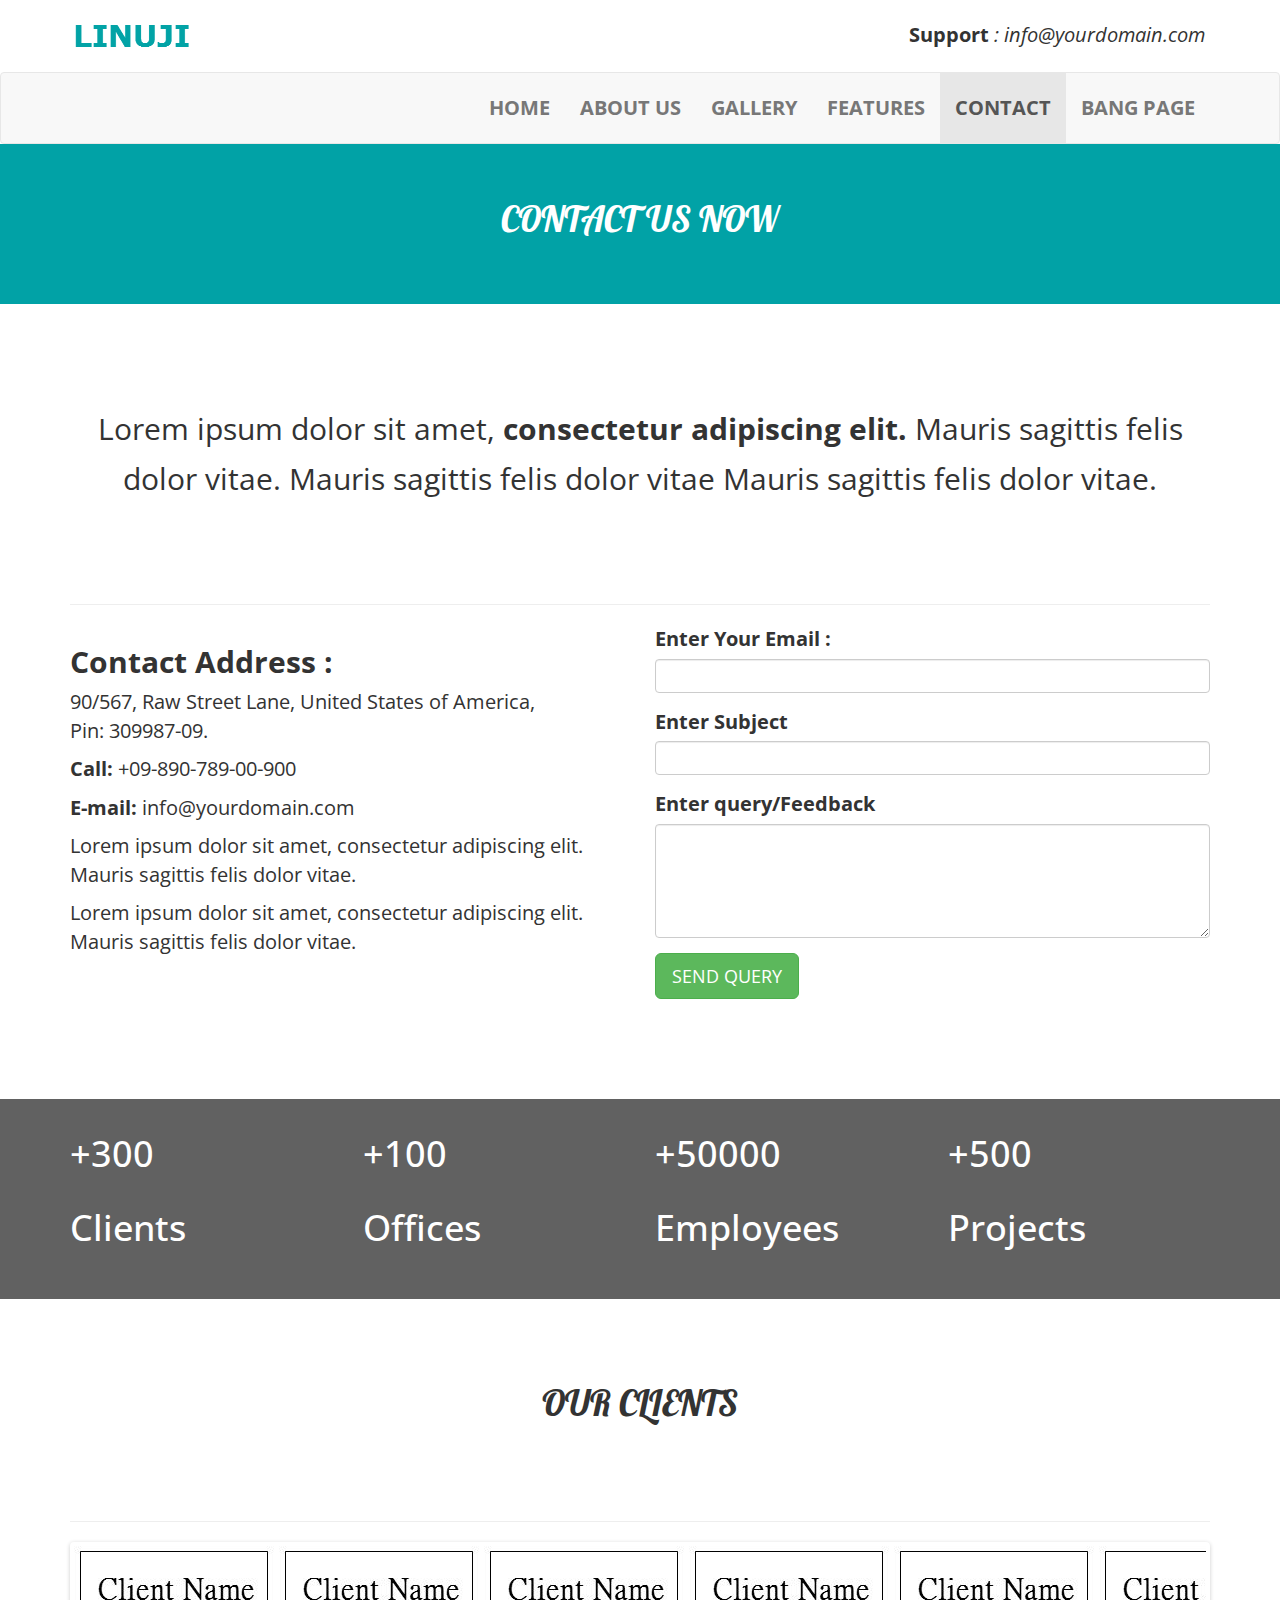
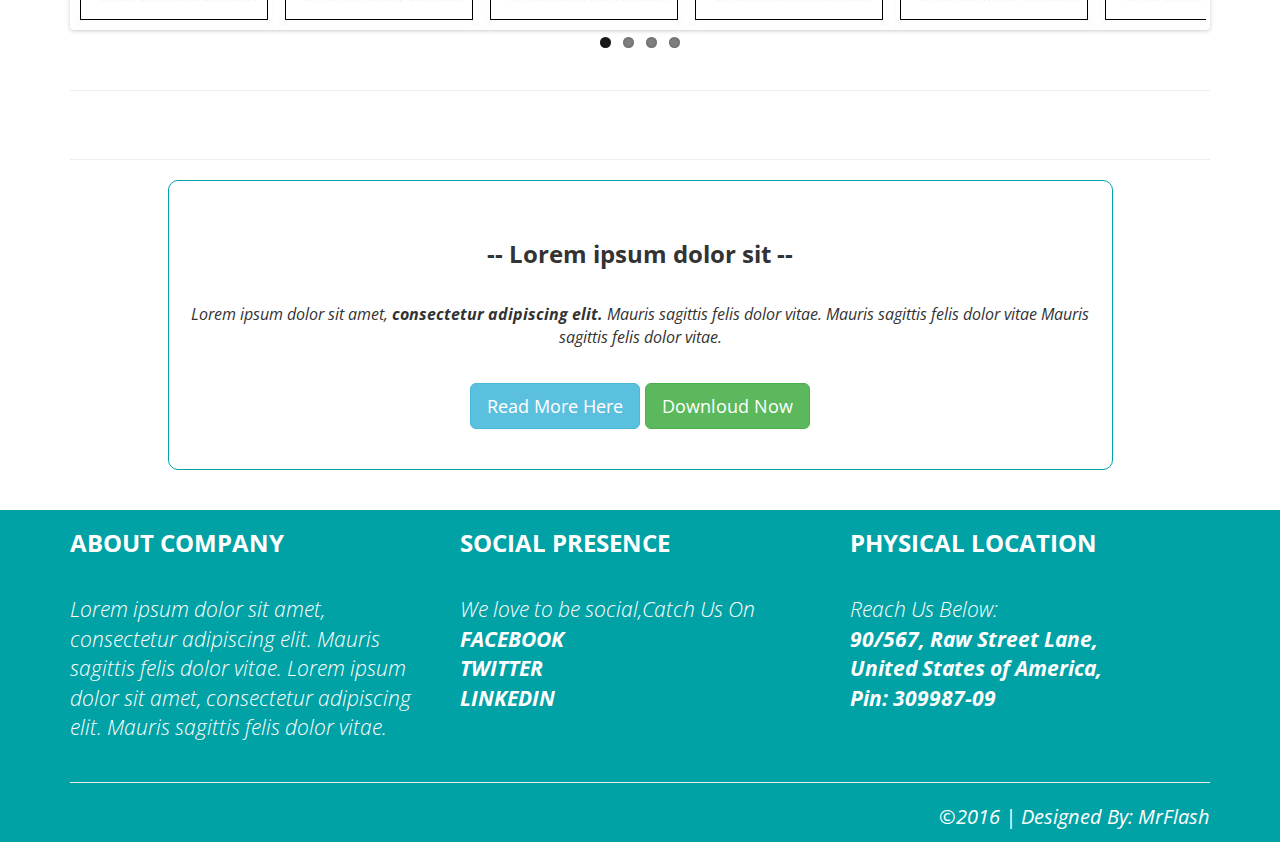
<file: contact.html>
<!DOCTYPE html>
<html>
  <head>
    <meta charset="utf-8">
    <meta http-equiv="X-UA-Compatible" content="IE=edge">
    <meta name="viewport" content="width=device-width, initial-scale=1">
    <title>Template</title>

    <!-- Bootstrap -->
    <link href="css/reset.css" rel="stylesheet">
    <link href="css/bootstrap.min.css" rel="stylesheet">
    <link href="css/font-awesome.min.css" rel="stylesheet">
    <link href="css/hover-min.css" rel="stylesheet">
    <link href="css/animate.css" rel="stylesheet">
    <link href="css/flexslider.css" rel="stylesheet">
    <link href="css/style.css" rel="stylesheet">
    <link href="https://fonts.googleapis.com/css?family=Lobster|Open+Sans+Condensed:300" rel="stylesheet">
    <!-- HTML5 shim and Respond.js for IE8 support of HTML5 elements and media queries -->
    <!-- WARNING: Respond.js doesn't work if you view the page via file:// -->
    <!--[if lt IE 9]>
      <script src="https://oss.maxcdn.com/html5shiv/3.7.3/html5shiv.min.js"></script>
      <script src="https://oss.maxcdn.com/respond/1.4.2/respond.min.js"></script>
    <![endif]-->
  </head>
  <body>
      <!--start navbar-->
      <nav class="navbar">
          <div class="container">
            <!-- Brand and toggle get grouped for better mobile display -->
            <div class="navbar-header">
              <button type="button" class="navbar-toggle collapsed" data-toggle="collapse" data-target="#bs-example-navbar-collapse-1" aria-expanded="true">
                <span class="sr-only">Toggle navigation</span>
                <span class="icon-bar"></span>
                <span class="icon-bar"></span>
                <span class="icon-bar"></span>
              </button>
              <a href="index.html"><img  class="navbar-brand" src="img/logo.png" alt="brand"> </a>
            </div>
              <p class="navbar-right"><strong>Support</strong><em> : info@yourdomain.com</em></p>

          </div>
      </nav>
      <nav class="navbar navbar-default">
          <div class="container">            
              <!-- Collect the nav links, forms, and other content for toggling -->
              
            <div class="collapse navbar-collapse" id="bs-example-navbar-collapse-1">
              
              <ul class="nav navbar-nav navbar-right">
                <li><a href="index.html"><strong>home</strong></a></li>
                <li><a href="about.html"><strong>about us</strong></a></li>
                <li><a href="gallery.html"><strong>gallery</strong></a></li>
                <li><a href="features.html"><strong>features</strong></a></li>
                <li class="active"><a href="contact.html"><strong>contact</strong></a></li>
                  <li><a href="bang.html"><strong>bang page</strong></a></li>
              </ul>
            </div><!-- /.navbar-collapse -->
          </div>
        <!-- /.container-fluid -->
        </nav>
      <!--end navbar-->
      <!--start features section-->
      <section class="features">
      <!--start head section-->
          <div class="head text-center"><p>contact us now</p></div>
                <!--end head section-->
          <div class="container">
              <div class="row">
                  <div class="col-md-12">
                      <p class="head-cer text-center">
                    Lorem ipsum dolor sit amet, <strong>consectetur adipiscing elit.</strong> Mauris sagittis felis dolor vitae. Mauris sagittis felis dolor vitae Mauris sagittis felis dolor vitae.
                  </p><hr>
                  </div>
              </div>
              <div class="row">
                  <div class="col-md-6">
                      <h2><strong>Contact Address :</strong></h2>
                      <p>90/567, Raw Street Lane, United States of America, <br>Pin: 309987-09.</p>
                      <p><strong>Call:</strong> +09-890-789-00-900</p>
                      <p><strong>E-mail: </strong>info@yourdomain.com</p>
                      <p>Lorem ipsum dolor sit amet, consectetur adipiscing elit. Mauris sagittis felis dolor vitae.</p>
                      <p>Lorem ipsum dolor sit amet, consectetur adipiscing elit. Mauris sagittis felis dolor vitae.</p>
                  </div>
                  <div class="col-md-6">
                      <div class="form-group">
                          <label>Enter Your Email :</label>
                          <input class="form-control" type="text">
                      </div>
                      <div class="form-group">
                            <label>Enter Subject </label>
                            <input class="form-control" type="text">
                        </div>
                      <div class="form-group">
                            <label>Enter query/Feedback</label>
                            <textarea class="form-control" rows="5"></textarea>
                        </div>
                      <button type="submit" class="btn btn-success btn-lg">SEND QUERY </button>
                  </div>
              </div>
          </div>
      <div class="clearfix"></div>
      </section>
      <!--end about section-->
      <div class="clearfix"></div>
      <!--start achevments-->
      <div class="clearfix"></div>
      <section class="achev-c">
          <div class=" achev">
              <div class="container">
              <div class="row">
                  <div class="col-md-3">
                      <h1>+300</h1>
                      <h1>Clients</h1>
                  </div>
                  <div class="col-md-3">
                      <h1>+100</h1>
                      <h1>Offices</h1>
                  </div>
                  <div class="col-md-3">
                      <h1>+50000</h1>
                      <h1>Employees</h1>
                  </div>
                  <div class="col-md-3">
                      <h1>+500</h1>
                      <h1>Projects</h1>
                  </div>
              </div>
          </div>
          </div>    
      </section>
        <!--end achevments-->
      <div class="clearfix"></div>
      
     <!--CLIENT SECTION START-->
      <div class="container " >
         <div class="row ">
            <div class="col-lg-12 col-md-12 col-sm-12 col-xs-12">
                <h1 class="head-lt text-center">Our Clients </h1>
                <br />
                </div>
            </div>
             <div class="row ">
            <div class="col-lg-12 col-md-12 col-sm-12 col-xs-12">
                <hr />
                 <div class="flexslider carousel">
                  <ul class="slides">
                    <li>
                        <img src="img/client.jpg" />
                        </li>
                         <li>
                        <img src="img/client.jpg" />
                        </li>
                       <li>
                        <img src="img/client.jpg" />
                        </li>
                       <li>
                        <img src="img/client.jpg" />
                        </li>
                    <li>
                        <img src="img/client.jpg" />
                    </li>
                     <li>
                        <img src="img/client.jpg" />
                    </li>
                   <li>
                        <img src="img/client.jpg" />
                    </li>
                   <li>
                        <img src="img/client.jpg" />
                    </li>
                      <li>
                        <img src="img/client.jpg" />
                    </li>
                     <li>
                        <img src="img/client.jpg" />
                    </li>
                   <li>
                        <img src="img/client.jpg" />
                    </li>
                   <li>
                        <img src="img/client.jpg" />
                    </li>
                  <li>
                        <img src="img/client.jpg" />
                    </li>
                     <li>
                        <img src="img/client.jpg" />
                    </li>
                   <li>
                        <img src="img/client.jpg" />
                    </li>
                   <li>
                        <img src="img/client.jpg" />
                    </li>
                  <li>
                        <img src="img/client.jpg" />
                    </li>
                     <li>
                        <img src="img/client.jpg" />
                    </li>
                   <li>
                        <img src="img/client.jpg" />
                    </li>
                   <li>
                        <img src="img/client.jpg" />
                    </li>
                     </ul>
                </div>
                <hr/>
                <br/>
                 </div>
            </div>
          <hr/>
         </div>
 <!--CLIENT SECTION END-->
          <!--start text-box-->
      <section>
          <div class="container">
              <div class="row">
                  <div class="col-lg-10 col-md-10 col-sm-10 col-lg-offset-1 col-md-offset-1 col-sm-offset-1 col-xs-12">
                      <div class="text-center text-box">
                          <h3><strong>-- Lorem ipsum dolor sit --</strong></h3>
                           <p class="text ">Lorem ipsum dolor sit amet, <strong>consectetur adipiscing elit.</strong> Mauris sagittis felis dolor vitae. Mauris sagittis felis dolor vitae Mauris sagittis felis dolor vitae.</p>
                            <a href="#" class="btn btn-info btn-lg">Read More Here</a>
                            <a href="#" class="btn btn-success btn-lg">Downloud Now</a>
                      </div>
                  </div>
              </div>
          </div>
      </section>
     <!--end text-box-->
      <!--start footer-->
      <footer>          
          <div class="container">
              <div class="row">
                  <div class="col-md-4">
                      <h3><strong>ABOUT COMPANY</strong></h3><br>
                      <p class="lead"><em>Lorem ipsum dolor sit amet, consectetur adipiscing elit. Mauris sagittis felis dolor vitae. Lorem ipsum dolor sit amet, consectetur adipiscing elit. Mauris sagittis felis dolor vitae.</em></p>
                  </div>
                  <div class="col-md-4">
                      <h3><strong>SOCIAL PRESENCE</strong></h3><br>
                      <p class="lead"><em>We love to be social,Catch Us On</em><br>
                      <em><strong><a href="#">FACEBOOK</a></strong></em><br>
                      <em><strong><a href="#">TWITTER</a></strong></em><br>
                      <em><strong><a href="#">LINKEDIN</a></strong></em></p>
                      
                  </div>
                  <div class="col-md-4">
                      <h3><strong>PHYSICAL LOCATION</strong></h3><br>
                      <p class="lead"><em>Reach Us Below: </em><br>
                          <em><strong>90/567, Raw Street Lane,</strong></em><br>
                          <em><strong>United States of America,</strong></em><br>
                          <em><strong>Pin: 309987-09</strong></em></p>
                                        
                  </div>
              </div>
              <hr>
              <p class="end"><em>©2016 | Designed By: MrFlash</em></p>
          </div>
      </footer>
      <!--end footer-->
    <script src="js/jquery-3.2.1.min.js"></script>
    <script type="text/javascript" src="http://arrow.scrolltotop.com/arrow92.js"></script>
    <script src="js/bootstrap.min.js"></script>
    <script src="js/wow.min.js"></script>
    <script>new WOW().init();</script>    
    <script src="js/jquery.flexslider.js"></script>
    <script src="js/isotope.pkgd.min.js"></script>
    <script src="js/main.js"></script>
  </body>
</html>
</file>
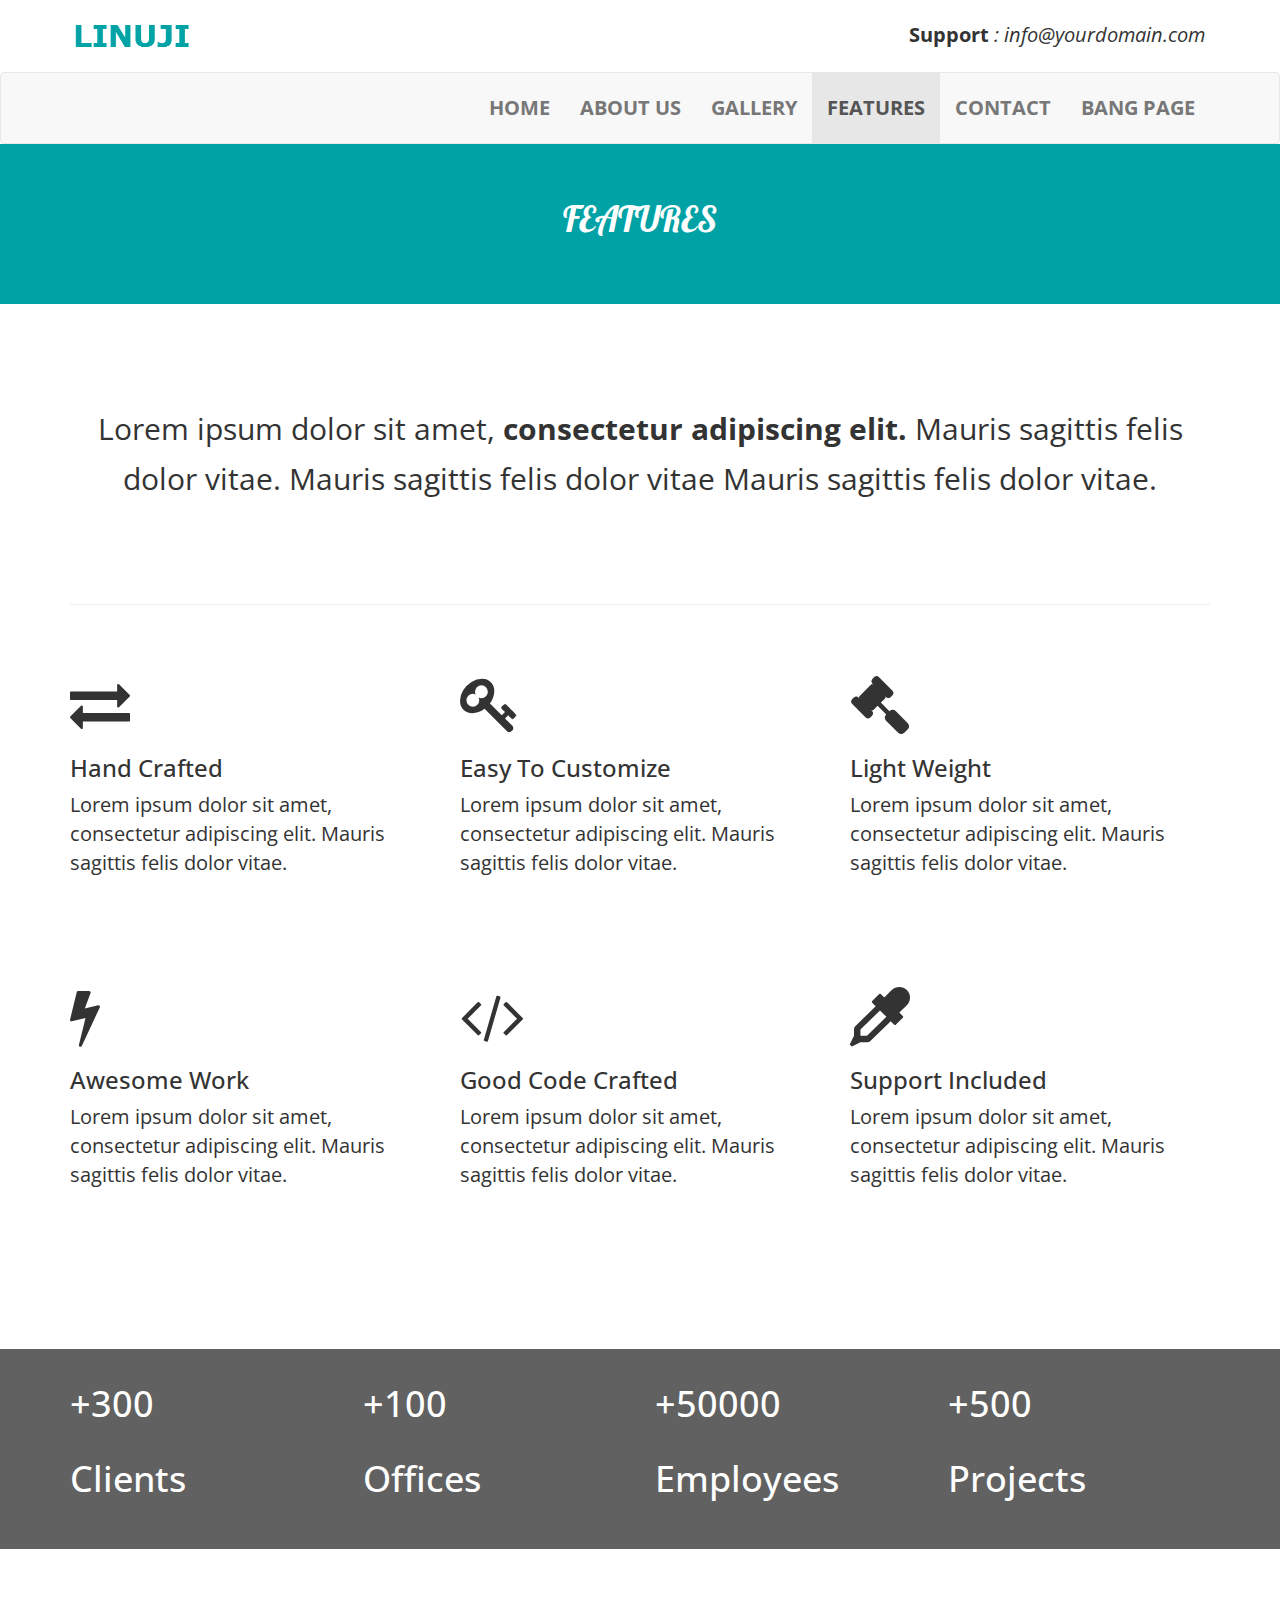
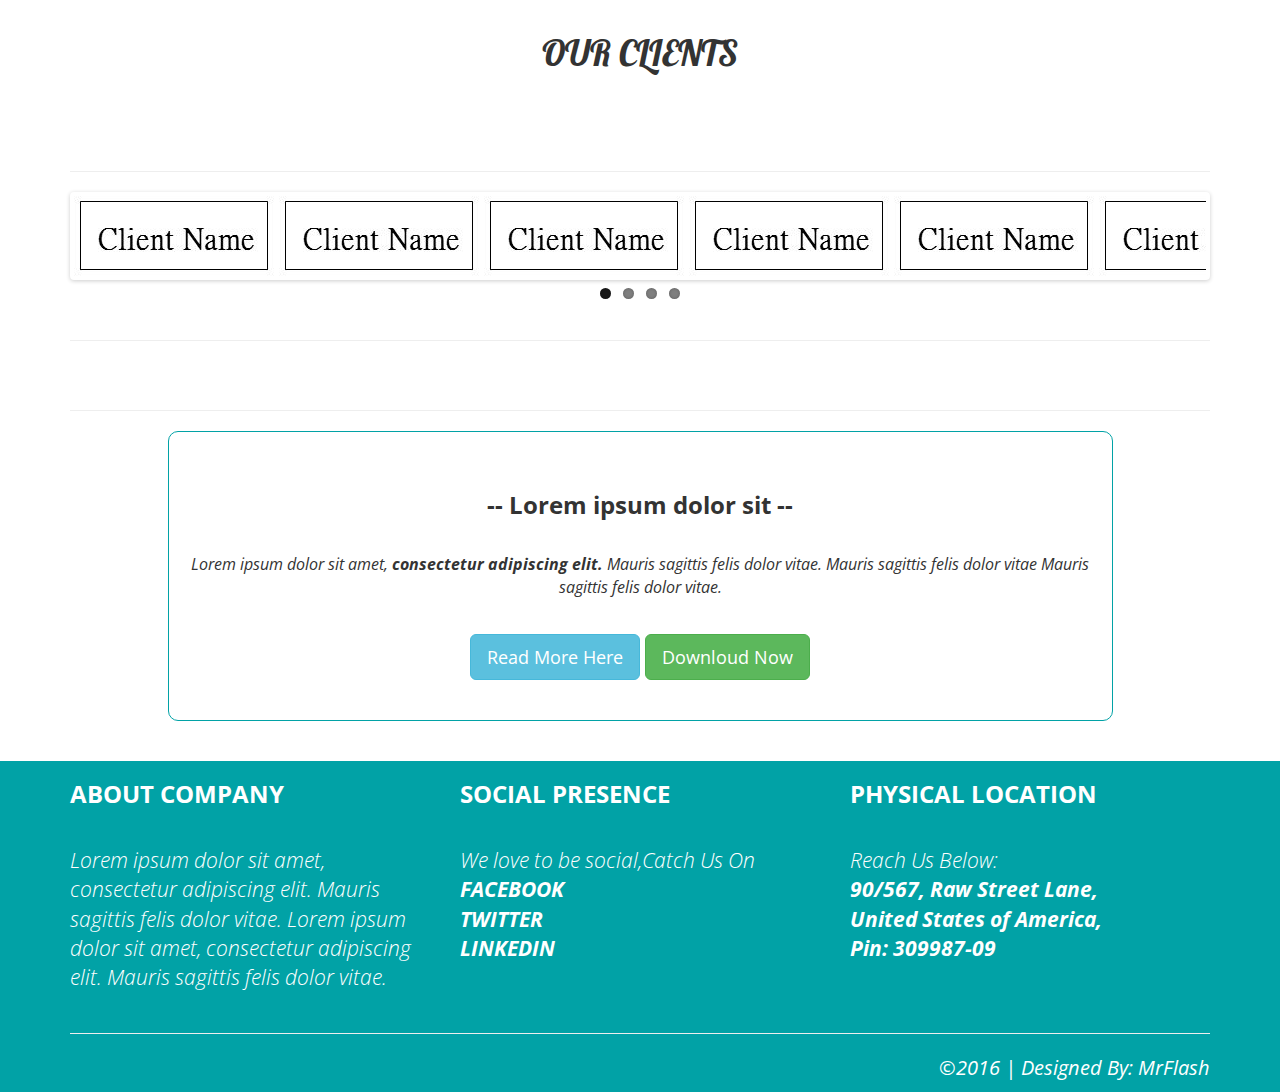
<file: features.html>
<!DOCTYPE html>
<html>
  <head>
    <meta charset="utf-8">
    <meta http-equiv="X-UA-Compatible" content="IE=edge">
    <meta name="viewport" content="width=device-width, initial-scale=1">
    <title>Template</title>

    <!-- Bootstrap -->
    <link href="css/reset.css" rel="stylesheet">
    <link href="css/bootstrap.min.css" rel="stylesheet">
    <link href="css/font-awesome.min.css" rel="stylesheet">
    <link href="css/hover-min.css" rel="stylesheet">
    <link href="css/animate.css" rel="stylesheet">
    <link href="css/flexslider.css" rel="stylesheet">
    <link href="css/style.css" rel="stylesheet">
    <link href="https://fonts.googleapis.com/css?family=Lobster|Open+Sans+Condensed:300" rel="stylesheet">
    <!-- HTML5 shim and Respond.js for IE8 support of HTML5 elements and media queries -->
    <!-- WARNING: Respond.js doesn't work if you view the page via file:// -->
    <!--[if lt IE 9]>
      <script src="https://oss.maxcdn.com/html5shiv/3.7.3/html5shiv.min.js"></script>
      <script src="https://oss.maxcdn.com/respond/1.4.2/respond.min.js"></script>
    <![endif]-->
  </head>
  <body>
      <!--start navbar-->
      <nav class="navbar">
          <div class="container">
            <!-- Brand and toggle get grouped for better mobile display -->
            <div class="navbar-header">
              <button type="button" class="navbar-toggle collapsed" data-toggle="collapse" data-target="#bs-example-navbar-collapse-1" aria-expanded="true">
                <span class="sr-only">Toggle navigation</span>
                <span class="icon-bar"></span>
                <span class="icon-bar"></span>
                <span class="icon-bar"></span>
              </button>
              <a href="index.html"><img  class="navbar-brand" src="img/logo.png" alt="brand"> </a>
            </div>
              <p class="navbar-right"><strong>Support</strong><em> : info@yourdomain.com</em></p>

          </div>
      </nav>
      <nav class="navbar navbar-default">
          <div class="container">            
              <!-- Collect the nav links, forms, and other content for toggling -->
              
            <div class="collapse navbar-collapse" id="bs-example-navbar-collapse-1">
              
              <ul class="nav navbar-nav navbar-right">
                <li><a href="index.html"><strong>home</strong></a></li>
                <li><a href="about.html"><strong>about us</strong></a></li>
                <li><a href="gallery.html"><strong>gallery</strong></a></li>
                <li class="active"><a href="features.html"><strong>features</strong></a></li>
                <li><a href="contact.html"><strong>contact</strong></a></li>
                  <li><a href="bang.html"><strong>bang page</strong></a></li>
              </ul>
            </div><!-- /.navbar-collapse -->
          </div>
        <!-- /.container-fluid -->
        </nav>
      <!--end navbar-->
      <!--start features section-->
      <section class="features">
      <!--start head section-->
          <div class="head text-center"><p>features</p></div>
                <!--end head section-->
          <div class="container">
              <div class="row">
                  <div class="col-md-12">
                      <p class="head-cer text-center">
                    Lorem ipsum dolor sit amet, <strong>consectetur adipiscing elit.</strong> Mauris sagittis felis dolor vitae. Mauris sagittis felis dolor vitae Mauris sagittis felis dolor vitae.
                  </p><hr>
                  </div>
              </div>
              <div class="row">
                <div class="col-md-4 feat">
                    <div class="contant-text">
                        <i class="fa fa-exchange fa-3x"></i>
                        <h3>Hand Crafted</h3>
                        <p>Lorem ipsum dolor sit amet, consectetur adipiscing elit. Mauris sagittis felis dolor vitae.</p>
                    </div>
                  </div>
                  <div class="col-md-4 feat">
                    <div class="contant-text">
                        <i class="fa fa-key fa-3x"></i>
                    <h3>Easy To Customize</h3>
                        <p>Lorem ipsum dolor sit amet, consectetur adipiscing elit. Mauris sagittis felis dolor vitae.</p>
                    </div>
                  </div>
                  <div class="col-md-4 feat">
                    <div class="contant-text">
                        <i class="fa fa-legal fa-3x"></i>
                    <h3>Light Weight</h3>
                        <p>Lorem ipsum dolor sit amet, consectetur adipiscing elit. Mauris sagittis felis dolor vitae.</p>
                    </div>
                  </div>
                  <div class="col-md-4 feat">
                    <div class="contant-text">
                        <i class="fa fa-bolt fa-3x"></i>
                        <h3>Awesome Work</h3>
                        <p>Lorem ipsum dolor sit amet, consectetur adipiscing elit. Mauris sagittis felis dolor vitae.</p>
                    </div>
                  </div>
                      <div class="col-md-4 feat">
                    <div class="contant-text">
                        <i class="fa fa-code fa-3x"></i>
                        <h3>Good Code Crafted</h3>
                        <p>Lorem ipsum dolor sit amet, consectetur adipiscing elit. Mauris sagittis felis dolor vitae.</p>
                    </div>
                  </div>
                      <div class="col-md-4 feat">
                    <div class="contant-text">
                        <i class="fa fa-eyedropper fa-3x"></i>
                        <h3>Support Included</h3>
                        <p>Lorem ipsum dolor sit amet, consectetur adipiscing elit. Mauris sagittis felis dolor vitae.</p>
                    </div>
                  </div>
              </div>
          </div>
      <div class="clearfix"></div>
      </section>
      <!--end about section-->
      <div class="clearfix"></div>
      <!--start achevments-->
      <div class="clearfix"></div>
      <section class="achev-c">
          <div class=" achev">
              <div class="container">
              <div class="row">
                  <div class="col-md-3">
                      <h1>+300</h1>
                      <h1>Clients</h1>
                  </div>
                  <div class="col-md-3">
                      <h1>+100</h1>
                      <h1>Offices</h1>
                  </div>
                  <div class="col-md-3">
                      <h1>+50000</h1>
                      <h1>Employees</h1>
                  </div>
                  <div class="col-md-3">
                      <h1>+500</h1>
                      <h1>Projects</h1>
                  </div>
              </div>
          </div>
          </div>    
      </section>
        <!--end achevments-->
      <div class="clearfix"></div>
      
     <!--CLIENT SECTION START-->
      <div class="container " >
         <div class="row ">
            <div class="col-lg-12 col-md-12 col-sm-12 col-xs-12">
                <h1 class="head-lt text-center">Our Clients </h1>
                <br />
                </div>
            </div>
             <div class="row ">
            <div class="col-lg-12 col-md-12 col-sm-12 col-xs-12">
                <hr />
                 <div class="flexslider carousel">
                  <ul class="slides">
                    <li>
                        <img src="img/client.jpg" />
                        </li>
                         <li>
                        <img src="img/client.jpg" />
                        </li>
                       <li>
                        <img src="img/client.jpg" />
                        </li>
                       <li>
                        <img src="img/client.jpg" />
                        </li>
                    <li>
                        <img src="img/client.jpg" />
                    </li>
                     <li>
                        <img src="img/client.jpg" />
                    </li>
                   <li>
                        <img src="img/client.jpg" />
                    </li>
                   <li>
                        <img src="img/client.jpg" />
                    </li>
                      <li>
                        <img src="img/client.jpg" />
                    </li>
                     <li>
                        <img src="img/client.jpg" />
                    </li>
                   <li>
                        <img src="img/client.jpg" />
                    </li>
                   <li>
                        <img src="img/client.jpg" />
                    </li>
                  <li>
                        <img src="img/client.jpg" />
                    </li>
                     <li>
                        <img src="img/client.jpg" />
                    </li>
                   <li>
                        <img src="img/client.jpg" />
                    </li>
                   <li>
                        <img src="img/client.jpg" />
                    </li>
                  <li>
                        <img src="img/client.jpg" />
                    </li>
                     <li>
                        <img src="img/client.jpg" />
                    </li>
                   <li>
                        <img src="img/client.jpg" />
                    </li>
                   <li>
                        <img src="img/client.jpg" />
                    </li>
                     </ul>
                </div>
                <hr/>
                <br/>
                 </div>
            </div>
          <hr/>
         </div>
 <!--CLIENT SECTION END-->
          <!--start text-box-->
      <section>
          <div class="container">
              <div class="row">
                  <div class="col-lg-10 col-md-10 col-sm-10 col-lg-offset-1 col-md-offset-1 col-sm-offset-1 col-xs-12">
                      <div class="text-center text-box">
                          <h3><strong>-- Lorem ipsum dolor sit --</strong></h3>
                           <p class="text ">Lorem ipsum dolor sit amet, <strong>consectetur adipiscing elit.</strong> Mauris sagittis felis dolor vitae. Mauris sagittis felis dolor vitae Mauris sagittis felis dolor vitae.</p>
                            <a href="#" class="btn btn-info btn-lg">Read More Here</a>
                            <a href="#" class="btn btn-success btn-lg">Downloud Now</a>
                      </div>
                  </div>
              </div>
          </div>
      </section>
     <!--end text-box-->
      <!--start footer-->
      <footer>          
          <div class="container">
              <div class="row">
                  <div class="col-md-4">
                      <h3><strong>ABOUT COMPANY</strong></h3><br>
                      <p class="lead"><em>Lorem ipsum dolor sit amet, consectetur adipiscing elit. Mauris sagittis felis dolor vitae. Lorem ipsum dolor sit amet, consectetur adipiscing elit. Mauris sagittis felis dolor vitae.</em></p>
                  </div>
                  <div class="col-md-4">
                      <h3><strong>SOCIAL PRESENCE</strong></h3><br>
                      <p class="lead"><em>We love to be social,Catch Us On</em><br>
                      <em><strong><a href="#">FACEBOOK</a></strong></em><br>
                      <em><strong><a href="#">TWITTER</a></strong></em><br>
                      <em><strong><a href="#">LINKEDIN</a></strong></em></p>
                      
                  </div>
                  <div class="col-md-4">
                      <h3><strong>PHYSICAL LOCATION</strong></h3><br>
                      <p class="lead"><em>Reach Us Below: </em><br>
                          <em><strong>90/567, Raw Street Lane,</strong></em><br>
                          <em><strong>United States of America,</strong></em><br>
                          <em><strong>Pin: 309987-09</strong></em></p>
                                        
                  </div>
              </div>
              <hr>
              <p class="end"><em>©2016 | Designed By: MrFlash</em></p>
          </div>
      </footer>
      <!--end footer-->
    <script src="js/jquery-3.2.1.min.js"></script>
    <script type="text/javascript" src="http://arrow.scrolltotop.com/arrow92.js"></script>
    <script src="js/bootstrap.min.js"></script>
    <script src="js/wow.min.js"></script>
    <script>new WOW().init();</script>    
    <script src="js/jquery.flexslider.js"></script>
    <script src="js/isotope.pkgd.min.js"></script>
    <script src="js/main.js"></script>
  </body>
</html>
</file>
<file: css/style.css>
/*start my framwork*/
::selection {background: #01A2A6;color: #FFF;}
::-moz-selection {background: #01A2A6;color: #FFF;}
::-webkit-selection {background: #01A2A6;color: #FFF;}
::-o-selection {background: #01A2A6;color: #FFF;}
.clearfix{
    clear: both;
    
    display: block;
}
body{    
    font-family: 'Open Sans Condensed', sans-serif;
    font-size: 20px;}
/*end my framwork*/
/*start navbar*/
.navbar-header img{
    width: 150px;
    height: 70px;
}
nav.navbar{
    margin-bottom: 0;
}
p.navbar-right{
    float: right;
    padding: 20px 20px 0 20px;
    font-size: 20px;
}
nav.navbar.navbar-default {
    margin-bottom: 0;
}
ul.nav.navbar-nav.navbar-right li a{
    padding: 25px 15px 25px 15px;
    text-transform: uppercase;
}
.navbar-toggle .icon-bar{
    background-color: #01A2A6;
}
.navbar-toggle{
    background-color: black;
}

@media (max-width: 768px){
    .navbar-default{
        background-color: transparent;
        border-color: transparent;
    }
}
/*end navbar*/
/*start slider*/
.slied-text{top: 50px;}
.slied-text h1{
    text-align: center;
    font-size: 30px;
    text-transform: uppercase;
    background-color: rgba(0, 0, 0, 0.7);
    max-width: 440px;
    padding: 15px 25px;
}
.slied-text h2{
    text-align: center;
    font-size: 25px;
    text-transform: uppercase;
    background-color: rgba(0, 0, 0, 0.7);
    max-width: 340px;
    padding: 15px 25px;
}
.carousel-indicators{
    margin-bottom: 25px;
}

@media  (max-width: 740px){
    .slied-text h2 ,
    .slied-text h1{
        display: none;
    }
}
/*end slider*/
/*start fonts section*/
.fonts{
    background-color: #01A2A6;
    color: #FFF;
}
.fonts .contant-text{
    margin: 50px 0;
}
.fonts .contant-text i{
    font-size: 6em;
}
/*end fonts section*/
/*start creative section*/
.creative{
    margin: 75px 0;
}
.creative .head-cer{
    font-size: 30px;
    margin-bottom: 40px;
}
h3.text{
    margin: 30px 0;
}
p.text{

    font-style: italic;
    font-size: 16px;
    margin:35px 0 ;
}
.matata{
        margin-top: 30px;

}
.matata iframe{
    width: 100%;
    min-height: 300px;
}
/*end creative section*/
.achev{
    margin: 25px 0;
    background: rgba(15, 15, 15, 0.66);
    min-height: 200px;
    color: #fff;
}
.achev-c{
    background: url(../img/par.jpg) no-repeat center center fixed;
    background-size: cover;
    min-height: 200px;
    width: 100%;
    margin-top: 100px;
}
.achev-c h1{margin-top: 35px;}
/*end creative section*/
/*start list section*/
.list{
    margin: 70px 0;
}
.head-lt{
    padding: 40px;
    text-transform: uppercase;
    font-size: 35px;
    font-family: 'Lobster', cursive;
}
/*end list section*/
/*start text box section*/
.text-box{
    padding: 40px 0;
    border: 1px solid #01a2a6;
    border-radius: 10px;
    -webkit-border-radius: 10px;
    -moz-border-radius: 10px;
    -o-border-radius: 10px;
}
/*end text box section*/
/*start footer*/
footer{
    color: #fff;
    margin-top: 40px ;
    background-color: #01A2A6
}
footer a{
    text-decoration: none;
    color: #fff;
}
.end{
    text-align: right;
}
/*end footer*/
/*start aboout section*/
.about{
    margin-bottom: 50px ;
}
.head{
    background-color: #01A2A6;
    width: 100%;
    min-height: 160px;
    margin-bottom: 50px;
}
.head p{
    padding: 50px;
    text-transform: uppercase;
    font-size: 35px;
    font-family: 'Lobster', cursive;
    color: #FFF;
}
.head-cer{
    padding: 50px 0;
    font-size: 30px;
    line-height: 50px;
    margin-bottom: 50px;
}
.img-team img{
    border: 10px double #01a2a6;
    height: 200px;
    width: 200px;
}
/*end aboout section*/
.item img{
    border: 10px double #01a2a6;
    margin:30px 0;

}
/*end abou */
/*start gallery*/
.gall-nav{
    text-align: center;
    text-transform: uppercase;
    color: #01a2a6;
}
#protofolio{
    background-color: #EEEEEE;
    padding: 50px 0 50px 0;

}

div.text-img {
  text-align: center;
  padding: 10px 20px;
}
.icon-div {
    position: relative;
    max-width: 380px;

}

.icon-div img {
  opacity: 1;
  transition: .5s ease;
  backface-visibility: hidden;
  width: 100%;
}
.link-hov{
    display: block;
    position: relative;
    max-width: 400px;
    margin: 0 auto;
}

.middle {
  transition: .5s ease;
  opacity: 0;
  position: absolute;
  top: 50%;
  left: 50%;
  transform: translate(-50%, -50%);
  -webkit-transform: translate(-50%, -50%)
  -o-transform: translate(-50%, -50%)
  -moz-transform: translate(-50%, -50%)
}
.hov{
    width: 100%;
}

.icon-div:hover img {
      opacity: .3;

}
.icon-div:hover .hov {
        background-color: #01A2A6;

}
.icon-div:hover .middle {
  opacity: 1;

    z-index: 5;

}

.icon-img {
  color: white;
  font-size: 16px;
    z-index: 5;

}
.flexslider .slides > li{
        width: 200px !important;

}
/*end gallery*/
.feat {
    margin: 50px 0;
}
</file>
